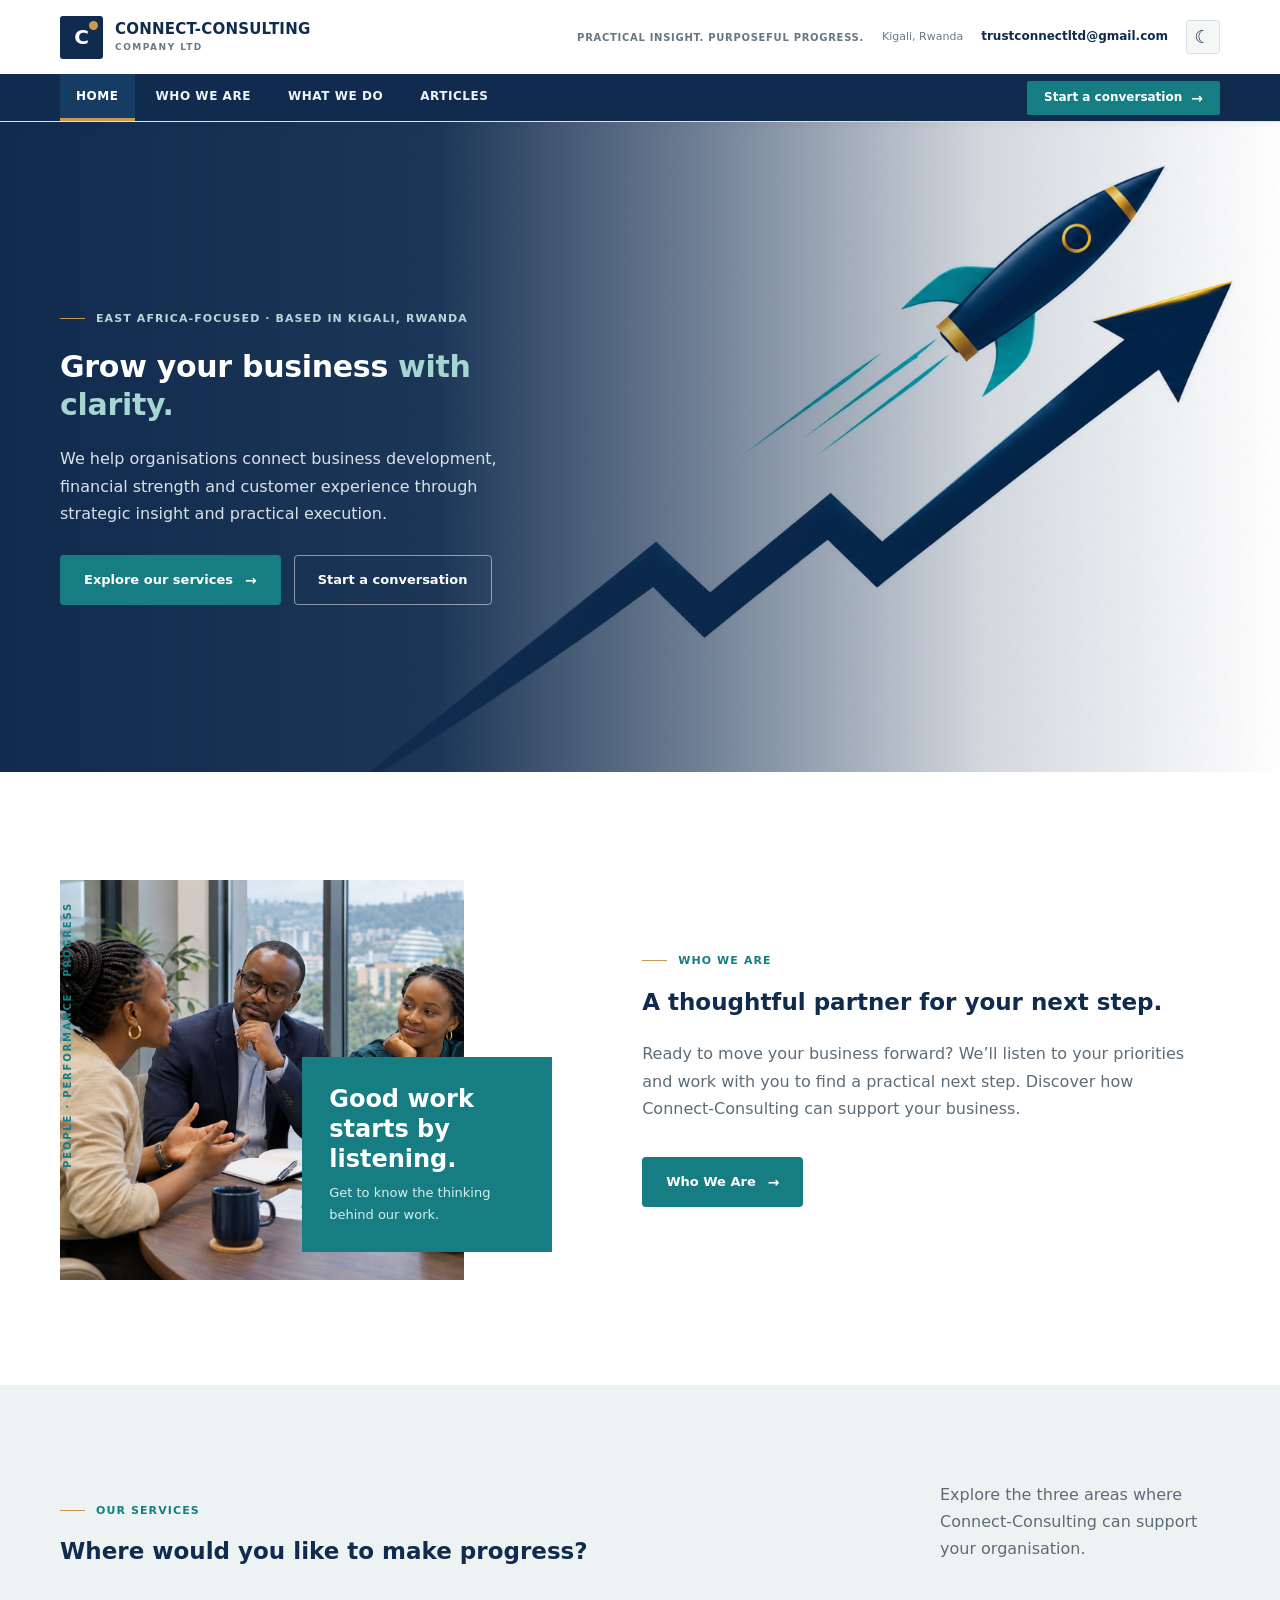
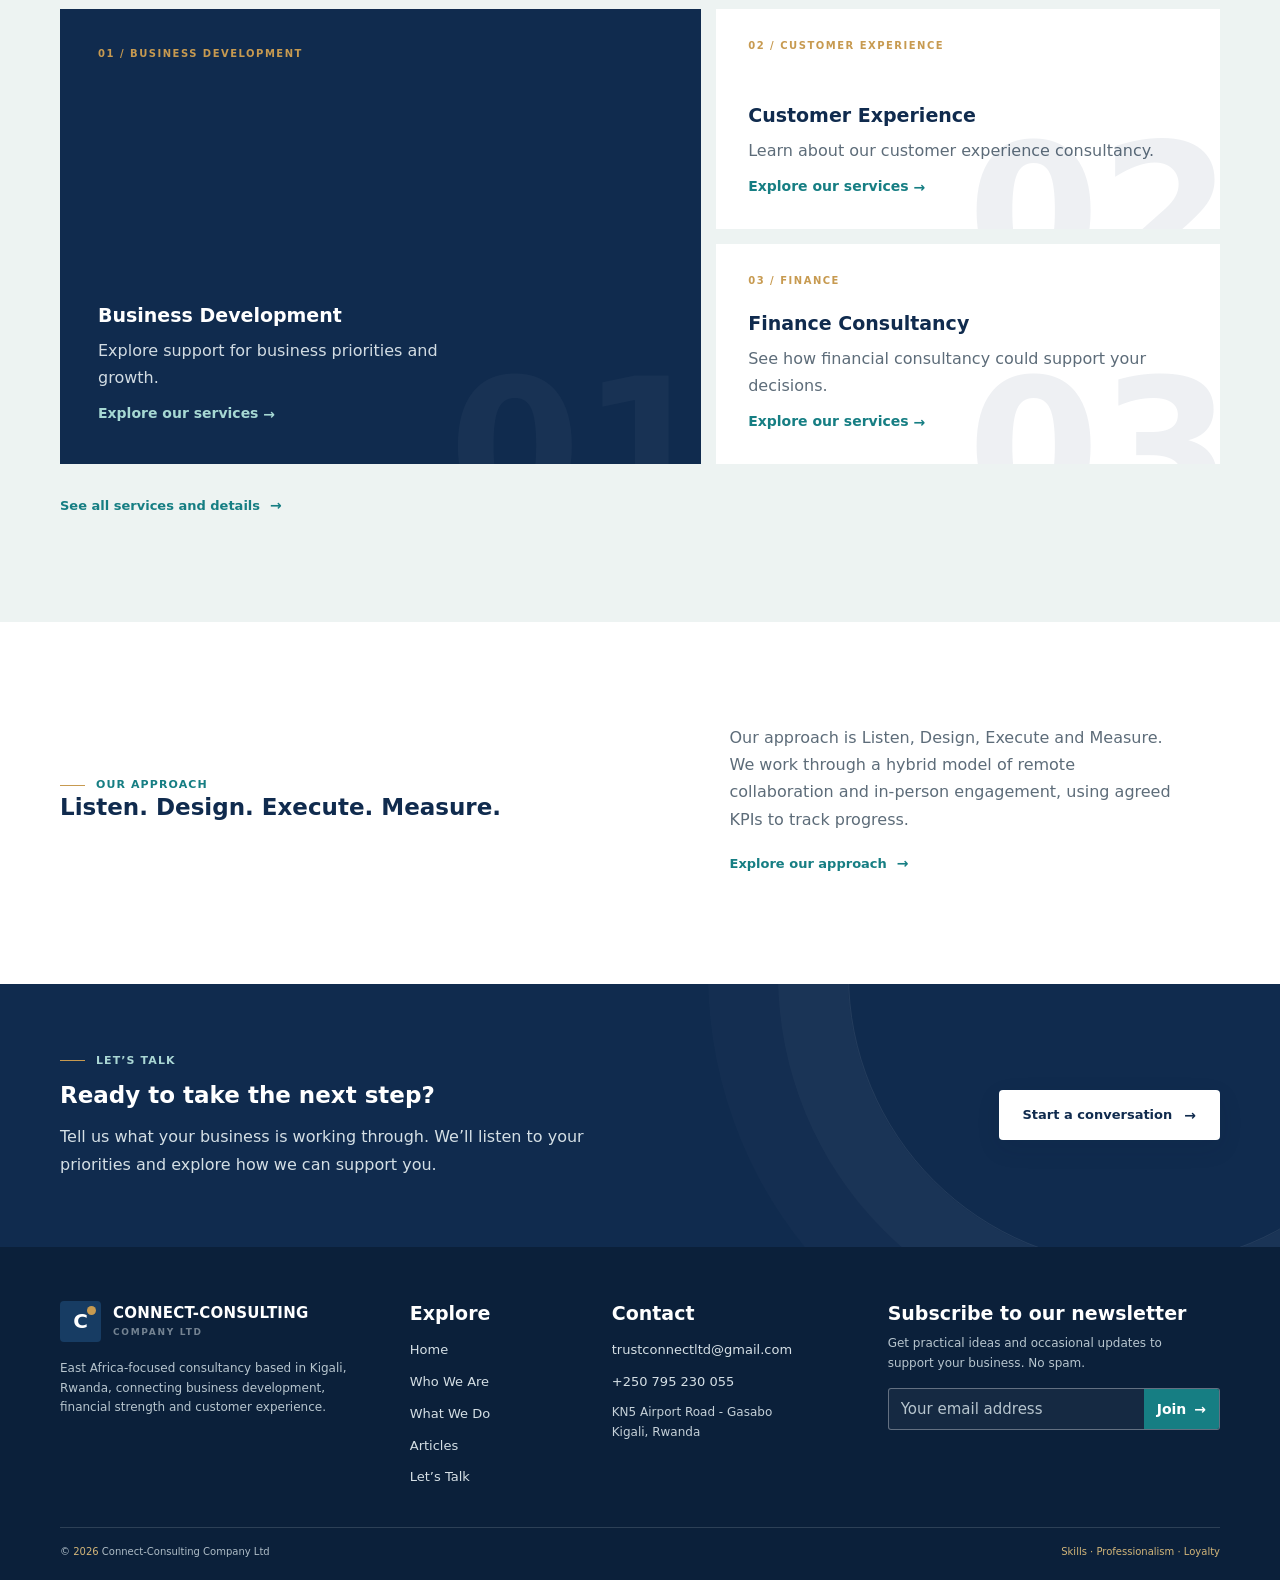
<file: index.html>
<!doctype html>
<html lang="en">
<head>
  <meta charset="utf-8">
  <meta name="viewport" content="width=device-width, initial-scale=1">
  <script>try{document.documentElement.dataset.theme=localStorage.getItem("connect-consulting-theme")==="dark"?"dark":"light";}catch(e){document.documentElement.dataset.theme="light";}</script>
  <meta name="theme-color" content="#102b4e">
  <meta name="description" content="Connect-Consulting is an East Africa-focused consultancy in Kigali, Rwanda, supporting organisations with business development, finance and customer experience.">
  <title>Connect-Consulting | Business, Finance &amp; CX Consultancy</title>
  <link rel="canonical" href="https://ithandcompany-bit.github.io/connect-consulting/">
  <meta name="author" content="Connect-Consulting Company Ltd">
  <meta name="robots" content="index,follow,max-image-preview:large">
  <meta property="og:type" content="website">
  <meta property="og:site_name" content="Connect-Consulting Company Ltd">
  <meta property="og:locale" content="en_RW">
  <meta property="og:title" content="Connect-Consulting | Business, Finance &amp; CX Consultancy">
  <meta property="og:description" content="Connect-Consulting is an East Africa-focused consultancy in Kigali, Rwanda, supporting organisations with business development, finance and customer experience.">
  <meta property="og:url" content="https://ithandcompany-bit.github.io/connect-consulting/">
  <meta property="og:image" content="https://ithandcompany-bit.github.io/connect-consulting/hero-rocket-growth-white.png">
  <meta property="og:image:alt" content="Connect-Consulting business growth and strategy visual">
  <meta name="twitter:card" content="summary_large_image">
  <meta name="twitter:title" content="Connect-Consulting | Business, Finance &amp; CX Consultancy">
  <meta name="twitter:description" content="Connect-Consulting is an East Africa-focused consultancy in Kigali, Rwanda, supporting organisations with business development, finance and customer experience.">
  <meta name="twitter:image" content="https://ithandcompany-bit.github.io/connect-consulting/hero-rocket-growth-white.png">
  <meta name="twitter:image:alt" content="Connect-Consulting business growth and strategy visual">
  <script type="application/ld+json">{
  "@context": "https://schema.org",
  "@graph": [
    {
      "@type": "Organization",
      "@id": "https://ithandcompany-bit.github.io/connect-consulting/#organization",
      "name": "Connect-Consulting Company Ltd",
      "url": "https://ithandcompany-bit.github.io/connect-consulting/",
      "email": "trustconnectltd@gmail.com",
      "telephone": "+250795230055",
      "description": "An East Africa-focused consultancy based in Kigali, Rwanda, providing business development, finance consultancy and customer experience consultancy.",
      "address": {
        "@type": "PostalAddress",
        "streetAddress": "KN5 Airport Road",
        "addressLocality": "Kigali",
        "addressRegion": "Gasabo",
        "addressCountry": "RW"
      },
      "areaServed": {
        "@type": "Place",
        "name": "East Africa"
      },
      "contactPoint": {
        "@type": "ContactPoint",
        "contactType": "Business enquiries",
        "telephone": "+250795230055",
        "email": "trustconnectltd@gmail.com",
        "availableLanguage": [
          "English"
        ]
      },
      "knowsAbout": [
        "Business development consultancy",
        "Finance consultancy",
        "Customer experience consultancy"
      ]
    },
    {
      "@type": "WebSite",
      "@id": "https://ithandcompany-bit.github.io/connect-consulting/#website",
      "url": "https://ithandcompany-bit.github.io/connect-consulting/",
      "name": "Connect-Consulting Company Ltd",
      "publisher": {
        "@id": "https://ithandcompany-bit.github.io/connect-consulting/#organization"
      },
      "inLanguage": "en"
    },
    {
      "@type": "WebPage",
      "@id": "https://ithandcompany-bit.github.io/connect-consulting/#webpage",
      "url": "https://ithandcompany-bit.github.io/connect-consulting/",
      "name": "Business, Finance and Customer Experience Consultancy",
      "description": "Connect-Consulting is an East Africa-focused consultancy in Kigali, Rwanda, supporting organisations with business development, finance and customer experience.",
      "isPartOf": {
        "@id": "https://ithandcompany-bit.github.io/connect-consulting/#website"
      },
      "about": {
        "@id": "https://ithandcompany-bit.github.io/connect-consulting/#organization"
      },
      "inLanguage": "en"
    }
  ]
}</script>
  <link rel="preconnect" href="https://fonts.googleapis.com">
  <link rel="preconnect" href="https://fonts.gstatic.com" crossorigin>
  <link href="https://fonts.googleapis.com/css2?family=Noto+Sans:wght@400;500;700&display=swap" rel="stylesheet">
  <link rel="stylesheet" href="site.css?v=whole-site-nav-type-20261125">

<style>
.home-hero{min-height:650px;display:grid;grid-template-columns:1.02fr .98fr;background:var(--navy);color:#fff;overflow:hidden;position:relative;background-image:linear-gradient(90deg,var(--navy) 0%,#102b4ef2 34%,#102b4e9c 54%,#102b4e2e 77%,#102b4e00 100%),url('hero-rocket-growth-white.png');background-size:cover;background-position:center;background-repeat:no-repeat}.home-hero-copy{padding:100px max(45px,calc((100vw - 1160px)/2)) 78px max(24px,calc((100vw - 1160px)/2));position:relative;z-index:1;align-self:center}.home-hero-copy .eyebrow{color:#b2d9d8}.home-hero h1{color:#fff;font-size:clamp(40px,4.4vw,68px);max-width:630px;line-height:1.08;margin:22px 0}.home-hero h1 em{color:#a5d6d1;font-style:normal}.home-hero-copy>p{max-width:480px;color:#d9e2e8;font-size:17px;line-height:1.7}.home-hero .hero-actions{margin-top:28px}.home-hero-image{position:absolute;inset:0;min-height:0;z-index:0;background:url('hero-rocket-growth-white.png') center/cover no-repeat}.home-hero-image:before{content:"";position:absolute;inset:0;background:linear-gradient(90deg,var(--navy) 0%,#102b4ef2 34%,#102b4e9c 54%,#102b4e2e 77%,#102b4e00 100%)}.hero-image-note{position:absolute;right:7%;bottom:8%;background:#fff;color:var(--navy);padding:22px 24px;max-width:230px;box-shadow:var(--shadow)}.hero-image-note small{color:var(--teal);font-weight:700;text-transform:uppercase;letter-spacing:.14em;font-size:10px}.hero-image-note b{font:700 18px/1.35 var(--display);display:block;margin-top:7px}
.home-ribbon{background:#f3f5f2;border-bottom:1px solid var(--line)}.home-ribbon .wrap{min-height:74px;display:flex;align-items:center;justify-content:space-between;gap:20px}.ribbon-intro{font-size:11px;letter-spacing:.12em;text-transform:uppercase;color:#687985;font-weight:700}.ribbon-services{display:flex;gap:30px;flex-wrap:wrap;color:var(--navy);font:700 12px var(--display)}.ribbon-services span:before{content:"/";color:var(--gold);margin-right:9px}
.home-about{padding:108px 0 105px;overflow:hidden}.home-about-grid{display:grid;grid-template-columns:.92fr 1.08fr;gap:90px;align-items:center}.home-about-visual{height:490px;position:relative}.home-about-visual img{height:100%;width:82%;object-fit:cover}.about-vertical{position:absolute;left:0;top:22px;writing-mode:vertical-rl;transform:rotate(180deg);font-size:10px;letter-spacing:.18em;text-transform:uppercase;color:var(--teal);font-weight:700}.about-cutout{position:absolute;right:0;bottom:28px;background:var(--teal);color:white;padding:27px;width:250px}.about-cutout strong{font:700 24px/1.25 var(--display);display:block}.about-cutout span{font-size:12px;display:block;margin-top:8px;color:#d8eeee}.home-about-copy .eyebrow{margin-bottom:20px}.home-about-copy h2{max-width:580px;font-size:clamp(34px,3.6vw,49px)}.home-about-copy p{max-width:545px;color:var(--muted);font-size:16px;margin:22px 0}.about-signature{margin-top:30px;padding-top:20px;border-top:1px solid var(--line);display:flex;align-items:center;gap:15px}.signature-line{height:1px;width:42px;background:var(--gold)}.about-signature span{font:700 12px var(--display);color:var(--navy)}
.home-services{background:#edf3f2;padding:96px 0 104px;overflow:hidden}.services-intro{display:flex;align-items:flex-end;justify-content:space-between;gap:30px;margin-bottom:42px}.services-intro .section-head{margin:0;max-width:620px}.services-intro h2{font-size:clamp(34px,3.8vw,49px)}.services-intro>p{max-width:280px;color:var(--muted);font-size:14px;margin:0 0 4px}.service-mosaic{display:grid;grid-template-columns:1.12fr .88fr;grid-template-rows:220px 220px;gap:15px}.service-tile{position:relative;padding:29px 32px;overflow:hidden;background:#fff;display:flex;flex-direction:column;justify-content:space-between}.service-tile:first-child{grid-row:span 2;background:var(--navy);color:white;padding:37px 38px}.service-tile h3{font-size:23px}.service-tile:first-child h3{font-size:32px;color:white;max-width:310px}.service-tile p{font-size:14px;color:var(--muted);max-width:440px;margin:9px 0}.service-tile:first-child p{color:#d2dce3;max-width:360px;font-size:14px}.service-tile .tile-index{font-size:10px;letter-spacing:.15em;color:var(--gold);font-weight:700}.tile-arrow{align-self:flex-end;color:var(--teal);font-size:20px}.service-tile:first-child .tile-arrow{color:#9dd3d0}.tile-watermark{position:absolute;right:-12px;bottom:-62px;font:800 190px/.8 var(--display);color:#ffffff09;pointer-events:none}.service-tile:not(:first-child) .tile-watermark{color:#102b4e12}.tile-link{font-size:13px;font-weight:700;color:var(--teal);margin-top:8px}.service-tile:first-child .tile-link{color:#a6d8d3}
.home-approach{padding:102px 0 108px;background:#fff}.approach-heading{display:grid;grid-template-columns:1fr .75fr;gap:70px;align-items:end;margin-bottom:56px}.approach-heading h2{font-size:clamp(37px,4.6vw,56px);max-width:570px}.approach-heading p{margin:0 0 5px;color:var(--muted);max-width:385px}.approach-track{display:grid;grid-template-columns:repeat(4,1fr);position:relative}.approach-track:before{content:"";position:absolute;top:13px;left:7px;right:7px;height:1px;background:#dbe4e5}.approach-stop{position:relative;padding:42px 22px 5px 0}.approach-stop:not(:first-child){padding-left:21px}.approach-stop:before{content:"";position:absolute;top:7px;left:0;width:13px;height:13px;border:1px solid var(--teal);background:#fff;border-radius:50%;z-index:1}.approach-stop .num{font:700 10px var(--display);letter-spacing:.14em;color:var(--teal)}.approach-stop h3{margin:10px 0;font-size:21px}.approach-stop p{margin:0;font-size:13px;line-height:1.7;color:var(--muted);max-width:210px}
.home-hybrid{display:grid;grid-template-columns:1.05fr .95fr;min-height:490px;background:var(--navy);color:#fff}.hybrid-photo{background:url('https://images.unsplash.com/photo-1556761175-b413da4baf72?auto=format&fit=crop&w=1300&q=85') center/cover;min-height:490px;position:relative}.hybrid-photo:after{content:"";position:absolute;inset:0;background:linear-gradient(0deg,#102b4e70,transparent 50%)}.hybrid-photo span{position:absolute;bottom:27px;left:7%;color:white;font-size:11px;letter-spacing:.11em;text-transform:uppercase;z-index:1}.hybrid-copy{padding:78px max(30px,calc((100vw - 1160px)/2)) 76px 65px;align-self:center}.hybrid-copy .eyebrow{color:#a9d5d4;margin-bottom:18px}.hybrid-copy h2{color:white;font-size:clamp(36px,4vw,52px)}.hybrid-copy>p{color:#d4dfe5;max-width:430px;font-size:15px}.hybrid-tags{display:flex;gap:9px;flex-wrap:wrap;margin-top:26px}.hybrid-tags span{border:1px solid #ffffff40;padding:8px 12px;font-size:10px;color:#eef3f5;letter-spacing:.04em}
.home-difference{padding:105px 0;background:#f8f9f7}.difference-layout{display:grid;grid-template-columns:.82fr 1.18fr;gap:75px;align-items:center}.spl-feature{background:var(--teal);color:white;padding:42px 36px;position:relative;min-height:340px;display:flex;flex-direction:column;justify-content:space-between;overflow:hidden}.spl-feature:after{content:"SPL";position:absolute;font:800 170px/.8 var(--display);letter-spacing:-.1em;color:#ffffff12;right:0;bottom:4px}.spl-feature small{font-size:10px;letter-spacing:.17em;text-transform:uppercase;color:#d5eeee;font-weight:700}.spl-feature strong{font:700 42px/1.08 var(--display);position:relative;z-index:1}.spl-feature p{max-width:250px;color:#e0f0ef;font-size:13px;margin:0;position:relative;z-index:1}.difference-copy .eyebrow{margin-bottom:17px}.difference-copy h2{font-size:clamp(36px,4.2vw,51px)}.difference-copy>p{max-width:560px;color:var(--muted);margin:17px 0 24px}.diff-line{display:flex;align-items:flex-start;gap:14px;padding:13px 0;border-top:1px solid #dfe5e5}.diff-line b{display:block;font:700 13px var(--display);color:var(--navy)}.diff-line span{font-size:13px;color:var(--muted)}.diff-line i{font-style:normal;color:var(--gold);font-size:16px}
.home-examples{padding:97px 0 103px;background:#fff}.examples-heading{display:flex;justify-content:space-between;align-items:end;gap:25px;margin-bottom:28px}.examples-heading .section-head{margin:0}.examples-heading h2{font-size:clamp(34px,4vw,48px)}.mini-notice{background:#fbf5e9;color:#765e37;border-left:2px solid var(--gold);padding:10px 14px;font-size:11px;max-width:285px}.example-rows{border-top:1px solid var(--line)}.example-row{display:grid;grid-template-columns:220px 1fr 30px;gap:25px;align-items:center;padding:22px 8px;border-bottom:1px solid var(--line)}.example-row .tag{font-size:9px;text-transform:uppercase;letter-spacing:.1em;color:#8c6b32;font-weight:700}.example-row h3{font-size:18px}.example-row p{font-size:13px;color:var(--muted);margin:4px 0 0}.example-row .row-arrow{color:var(--teal);font-size:19px}.home-contact{background:var(--navy);color:white;padding:77px 0;position:relative;overflow:hidden}.home-contact:after{content:"";position:absolute;right:-150px;top:-300px;width:580px;height:580px;border:1px solid #ffffff15;border-radius:50%;box-shadow:0 0 0 70px #ffffff07,0 0 0 140px #ffffff04}.home-contact .wrap{display:flex;align-items:center;justify-content:space-between;gap:35px;position:relative;z-index:1}.home-contact .eyebrow{color:#aad7d4;margin-bottom:13px}.home-contact h2{color:white;font-size:clamp(36px,4vw,52px);max-width:620px}.home-contact p{color:#d4dfe5;margin:12px 0 0;max-width:550px}.home-contact .button{flex-shrink:0}
@media(max-width:900px){.home-hero-copy{padding-left:36px;padding-right:28px}.home-about-grid{gap:48px}.hybrid-copy{padding-left:40px}.difference-layout{gap:40px}}
@media(max-width:700px){.home-hero{display:flex;align-items:center;position:relative;grid-template-columns:1fr;min-height:600px;background-image:linear-gradient(#102b4e99,#102b4e99),url('hero-rocket-growth-white.png');background-size:cover,cover;background-position:center,right center;background-repeat:no-repeat,no-repeat}.home-hero-copy{width:100%;padding:49px 22px 57px;z-index:1}.home-hero h1{font-size:clamp(36px,10vw,48px)}.home-hero-image{position:absolute;inset:0;min-height:0;z-index:0;background-size:cover;background-position:100% center}.home-hero-image:before{background:linear-gradient(90deg,#102b4ecf 0%,#102b4eaa 52%,#102b4e80 100%)}.hero-image-note{display:none}.home-ribbon .wrap{align-items:flex-start;flex-direction:column;padding:16px 0;gap:8px}.ribbon-services{gap:8px 17px}.home-about{padding:74px 0}.home-about-grid{grid-template-columns:1fr;gap:40px}.home-about-visual{height:350px;margin-left:20px}.about-cutout{padding:18px;width:205px}.about-cutout strong{font-size:20px}.services-intro{align-items:flex-start;flex-direction:column}.services-intro .section-head{margin-bottom:0}.service-mosaic{grid-template-columns:1fr;grid-template-rows:auto}.service-tile,.service-tile:first-child{grid-row:auto;min-height:220px;padding:25px}.service-tile:first-child{min-height:260px}.service-tile:first-child h3{font-size:30px}.home-approach{padding:75px 0}.approach-heading{grid-template-columns:1fr;gap:16px;margin-bottom:37px}.approach-track{grid-template-columns:1fr 1fr;row-gap:23px}.approach-track:before{display:none}.approach-stop,.approach-stop:not(:first-child){padding:31px 16px 0 0}.approach-stop:before{top:0}.hybrid{display:block}.home-hybrid{grid-template-columns:1fr}.hybrid-photo{min-height:290px}.hybrid-copy{padding:55px 22px}.difference-layout{grid-template-columns:1fr;gap:33px}.spl-feature{min-height:260px;padding:30px}.spl-feature strong{font-size:36px}.home-difference{padding:76px 0}.examples-heading{align-items:flex-start;flex-direction:column}.mini-notice{max-width:none}.example-row{grid-template-columns:1fr 22px;gap:6px 14px;padding:18px 3px}.example-row .tag{grid-column:1/-1}.example-row h3{font-size:16px}.example-row p{max-width:490px}.example-row .row-arrow{grid-column:2;grid-row:2/4}.home-contact{padding:59px 0}.home-contact .wrap{align-items:flex-start;flex-direction:column;gap:25px}}

.home-teaser .home-about-visual{height:400px}.home-teaser .home-about-copy{max-width:570px}.home-teaser .home-about-copy h2{font-size:clamp(37px,4.5vw,55px)}.home-teaser .home-about-copy .button{margin-top:13px}.service-mosaic a.service-tile{color:inherit;text-decoration:none}.service-mosaic a.service-tile:first-child{color:#fff}.service-mosaic a.service-tile:first-child h3{color:white}.service-tile:hover .tile-link{ text-decoration:underline}.services-more{margin-top:23px}.approach-teaser{display:grid;grid-template-columns:1.1fr .9fr;gap:70px;align-items:center}.approach-teaser h2{max-width:620px;font-size:clamp(35px,4vw,48px)}.approach-teaser p{color:var(--muted);max-width:450px;margin:0 0 12px}.hybrid-link{color:#a9d5d4}.site-footer{background:#0b203a;color:#d5dfe5;padding:54px 0 20px}.footer-grid{display:grid;grid-template-columns:1.25fr .65fr .95fr 1.35fr;gap:42px;padding-bottom:38px}.footer-brand-link{color:white}.footer-brand-link .brand-mark{background:#173c63}.footer-brand-link .brand-name{color:#fff}.footer-about p{max-width:290px;color:#b7c5ce;font-size:12px;margin:17px 0 0}.footer-nav{display:flex;flex-direction:column;align-items:flex-start;gap:9px;font-size:11px}.footer-nav h3{color:#fff;font-size:13px;letter-spacing:0;margin-bottom:5px}.footer-nav a:hover{color:#a9d5d4}.footer-nav span{font-size:11px;color:#c5d0d8;line-height:1.7}.footer-newsletter h3{color:#fff;font-size:13px;letter-spacing:0;margin:0 0 9px}.footer-newsletter p{font-size:11px;color:#b7c5ce;line-height:1.6;margin:0 0 14px;max-width:300px}.newsletter-fields{display:flex;min-height:42px;border:1px solid #ffffff55;border-radius:3px;overflow:hidden;background:#ffffff0b}.newsletter-fields input{min-width:0;flex:1;padding:0 12px;border:0;outline:0;color:#fff;background:transparent;font:12px var(--sans)}.newsletter-fields input::placeholder{color:#b7c5ce}.newsletter-fields button{display:flex;align-items:center;gap:8px;padding:0 13px;border:0;background:var(--teal);color:#fff;font:700 11px var(--sans);cursor:pointer;transition:background .2s}.newsletter-fields button:hover{background:#116a70}.visually-hidden{position:absolute;width:1px;height:1px;padding:0;margin:-1px;overflow:hidden;clip:rect(0,0,0,0);white-space:nowrap;border:0}.footer-bottom{border-top:1px solid #ffffff24;padding-top:16px;display:flex;justify-content:space-between;gap:20px;color:#aebcc6;font-size:10px}.footer-bottom span:last-child{color:#d2b579}.home-contact{padding:69px 0}.home-contact h2{font-size:clamp(34px,3.8vw,48px)}
@media(max-width:700px){.home-teaser .home-about-visual{height:330px}.approach-teaser{grid-template-columns:1fr;gap:16px}.footer-grid{grid-template-columns:1fr 1fr;gap:30px 22px}.footer-about,.footer-newsletter{grid-column:1/-1}.footer-bottom{flex-direction:column;gap:5px}.site-footer{padding-top:40px}}

/* Responsive homepage type refinements */
.home-hero h1{font-size:clamp(40px,4.4vw,68px);line-height:1.08}
.home-about-copy h2,.services-intro h2,.approach-teaser h2{font-size:clamp(32px,3.7vw,49px)}
.hybrid-copy h2,.difference-copy h2,.examples-heading h2,.home-contact h2{font-size:clamp(31px,3.6vw,48px)}
.home-hero-copy>p{font-size:clamp(15px,1.15vw,16px);line-height:1.7}
.home-about-copy p,.approach-teaser p,.home-contact p{font-size:15px;line-height:1.75}
.service-tile p,.approach-stop p,.example-row p,.diff-line span{font-size:13px;line-height:1.65}
.service-tile .tile-link{font-size:13px}
.site-footer .footer-nav,.site-footer .footer-nav span,.site-footer .footer-about p,.site-footer .footer-newsletter p{font-size:12px;line-height:1.65}
.site-footer .footer-newsletter h3,.site-footer .footer-nav h3{font-size:14px}
@media(min-width:1500px){.home-hero h1{font-size:clamp(58px,3.8vw,68px)}}
@media(max-width:700px){
  .home-hero h1{font-size:clamp(36px,10vw,48px);line-height:1.08}
  .home-about-copy h2,.services-intro h2,.approach-teaser h2,.hybrid-copy h2,.difference-copy h2,.examples-heading h2,.home-contact h2{font-size:clamp(28px,7vw,38px)}
  .service-tile h3,.service-tile:first-child h3{font-size:24px}
  .home-hero-copy>p{font-size:15px}
}
@media(max-width:420px){.home-hero h1{font-size:clamp(35px,9.5vw,40px)}}

  

/* Homepage supporting text; all heading/title rules remain unchanged. */
.home-hero-copy>p{font-size:17px;line-height:1.75}
.home-about-copy p,.approach-teaser p,.home-contact p{font-size:16px;line-height:1.75}
.service-tile p,.approach-stop p,.example-row p,.diff-line span{font-size:15px;line-height:1.75}
.service-tile .tile-link{font-size:14px}
.home-ribbon .ribbon-intro{font-size:12px}
.home-ribbon .ribbon-services{font-size:13px}
.hero-image-note small{font-size:11px}
.about-cutout span{font-size:13px;line-height:1.65}
.site-footer .footer-nav,.site-footer .footer-nav span,.site-footer .footer-about p,.site-footer .footer-newsletter p{font-size:13px;line-height:1.75}
@media(max-width:700px){
  .home-hero-copy>p{font-size:16px}
  .service-tile p,.approach-stop p,.example-row p,.diff-line span{font-size:15px;line-height:1.7}
}



/* Homepage non-heading typography. */
.home-hero-copy>p{font-size:17px;line-height:1.75}
.home-about-copy p,.approach-teaser p,.home-contact p{font-size:16px;line-height:1.75}
.service-tile p,.approach-stop p,.example-row p,.diff-line span{font-size:15px;line-height:1.75}
.service-tile .tile-link{font-size:14px}
.home-ribbon .ribbon-intro{font-size:12px}
.home-ribbon .ribbon-services{font-size:13px}
.hero-image-note small{font-size:11px}
.about-cutout span{font-size:13px;line-height:1.65}
.site-footer .footer-nav,.site-footer .footer-nav span,.site-footer .footer-about p,.site-footer .footer-newsletter p{font-size:13px;line-height:1.75}
@media(max-width:700px){
  .home-hero-copy>p{font-size:16px}
  .service-tile p,.approach-stop p,.example-row p,.diff-line span{font-size:15px;line-height:1.7}
}

</style></head>
<body></div>
  
<header class="navbar">
  <div class="wrap nav-inner">
    <a class="brand" href="index.html" aria-label="Connect-Consulting home"><span class="brand-mark">C</span><span class="brand-name">CONNECT-CONSULTING<small>COMPANY LTD</small></span></a>
    <div class="masthead-meta">
    <span class="masthead-note">Practical insight. Purposeful progress.</span>
    <span class="masthead-location">Kigali, Rwanda</span>
    <a class="masthead-email" href="mailto:trustconnectltd@gmail.com">trustconnectltd@gmail.com</a>
    <div class="site-controls" aria-label="Appearance settings"><button class="site-pref-btn theme-toggle" id="theme-toggle" type="button" aria-label="Switch to dark theme" title="Dark theme">☾</button></div>
    <button class="menu-toggle" aria-label="Open navigation" aria-expanded="false">☰</button>
  </div>
  </div>
  <div class="nav-band">
    <div class="wrap nav-band-inner">
      <nav class="nav-links" aria-label="Main navigation"><a href="index.html" aria-current="page">Home</a><a href="about.html">Who We Are</a><a href="services.html">What We Do</a><a href="insights.html">Articles</a><a class="nav-cta" href="contact.html">Start a conversation <span class="arrow" aria-hidden="true">→</span></a></nav>
    </div>
  </div>
</header>
  <main>
<section class="home-hero"><div class="home-hero-copy"><div class="eyebrow">East Africa-focused · Based in Kigali, Rwanda</div><h1>Grow your business <em>with clarity.</em></h1><p>We help organisations connect business development, financial strength and customer experience through strategic insight and practical execution.</p><div class="hero-actions"><a class="button button-primary" href="services.html">Explore our services <span class="arrow">→</span></a><a class="button button-outline" href="contact.html">Start a conversation</a></div></div></section>
<section class="home-about home-teaser"><div class="wrap home-about-grid"><div class="home-about-visual"><span class="about-vertical">People · Performance · Progress</span><img src="about-consulting-session.png" alt="Illustrative consulting conversation about business priorities"><div class="about-cutout"><strong>Good work starts by listening.</strong><span>Get to know the thinking behind our work.</span></div></div><div class="home-about-copy"><div class="eyebrow">Who We Are</div><h2>A thoughtful partner for your next step.</h2><p>Ready to move your business forward? We’ll listen to your priorities and work with you to find a practical next step. Discover how Connect-Consulting can support your business.</p><a class="button button-primary" href="about.html">Who We Are <span class="arrow">→</span></a></div></div></section>
<section class="home-services"><div class="wrap"><div class="services-intro"><div class="section-head"><div class="eyebrow">Our services</div><h2>Where would you like to make progress?</h2></div><p>Explore the three areas where Connect-Consulting can support your organisation.</p></div><div class="service-mosaic"><a class="service-tile" href="services.html"><span class="tile-index">01 / BUSINESS DEVELOPMENT</span><div><h3>Business Development</h3><p>Explore support for business priorities and growth.</p><span class="tile-link">Explore our services <span class="arrow" aria-hidden="true">→</span></span></div><span class="tile-watermark">01</span></a><a class="service-tile" href="services.html"><span class="tile-index">02 / CUSTOMER EXPERIENCE</span><div><h3>Customer Experience</h3><p>Learn about our customer experience consultancy.</p><span class="tile-link">Explore our services <span class="arrow" aria-hidden="true">→</span></span></div><span class="tile-watermark">02</span></a><a class="service-tile" href="services.html"><span class="tile-index">03 / FINANCE</span><div><h3>Finance Consultancy</h3><p>See how financial consultancy could support your decisions.</p><span class="tile-link">Explore our services <span class="arrow" aria-hidden="true">→</span></span></div><span class="tile-watermark">03</span></a></div><div class="services-more"><a class="text-link" href="services.html">See all services and details <span class="arrow">→</span></a></div></div></section>
<section class="home-approach"><div class="wrap approach-teaser"><div><div class="eyebrow">Our approach</div><h2>Listen. Design. Execute. Measure.</h2></div><div><p>Our approach is Listen, Design, Execute and Measure. We work through a hybrid model of remote collaboration and in-person engagement, using agreed KPIs to track progress.</p><a class="text-link" href="about.html">Explore our approach <span class="arrow">→</span></a></div></div></section>
<section class="home-contact"><div class="wrap"><div><div class="eyebrow">Let’s talk</div><h2>Ready to take the next step?</h2><p>Tell us what your business is working through. We’ll listen to your priorities and explore how we can support you.</p></div><a class="button button-light" href="contact.html">Start a conversation <span class="arrow" aria-hidden="true">→</span></a></div></section>
</main><footer class="site-footer"><div class="wrap footer-grid"><div class="footer-about"><a class="brand footer-brand-link" href="index.html"><span class="brand-mark">C</span><span class="brand-name">CONNECT-CONSULTING<small>COMPANY LTD</small></span></a><p>East Africa-focused consultancy based in Kigali, Rwanda, connecting business development, financial strength and customer experience.</p></div><div class="footer-nav"><h3>Explore</h3><a href="index.html">Home</a><a href="about.html">Who We Are</a><a href="services.html">What We Do</a><a href="insights.html">Articles</a><a href="contact.html">Let’s Talk</a></div><div class="footer-nav footer-contact"><h3>Contact</h3><a href="mailto:trustconnectltd@gmail.com">trustconnectltd@gmail.com</a><a href="tel:+250795230055">+250 795 230 055</a><span>KN5 Airport Road - Gasabo<br>Kigali, Rwanda</span></div><div class="footer-newsletter"><h3>Subscribe to our newsletter</h3><p>Get practical ideas and occasional updates to support your business. No spam.</p><form class="newsletter-form"><label class="visually-hidden" for="newsletter-email">Email address</label><div class="newsletter-fields"><input id="newsletter-email" name="email" type="email" autocomplete="email" placeholder="Your email address" required><button type="submit" aria-label="Subscribe to newsletter">Join <span class="arrow" aria-hidden="true">→</span></button></div></form></div></div><div class="wrap footer-bottom"><span>© <span class="year"></span> Connect-Consulting Company Ltd</span><span>Skills · Professionalism · Loyalty</span></div></footer><script>const navbar=document.querySelector('.navbar'),toggle=document.querySelector('.menu-toggle'),nav=document.querySelector('.nav-links');toggle.addEventListener('click',()=>{const open=nav.classList.toggle('open');navbar.classList.toggle('nav-open',open);toggle.setAttribute('aria-expanded',open);toggle.setAttribute('aria-label',open?'Close navigation':'Open navigation');toggle.textContent=open?'×':'☰'});nav.querySelectorAll('a').forEach(link=>link.addEventListener('click',()=>{nav.classList.remove('open');navbar.classList.remove('nav-open');toggle.setAttribute('aria-expanded','false');toggle.textContent='☰'}));document.querySelectorAll('.year').forEach(el=>el.textContent=new Date().getFullYear());</script>
<script src="site-preferences.js?v=theme-only-20261120"></script>
<script>document.querySelectorAll('.newsletter-form').forEach(form=>form.addEventListener('submit',event=>{event.preventDefault();const email=form.querySelector('input[type=email]').value.trim();const subject=encodeURIComponent('Newsletter subscription');const body=encodeURIComponent('Please add me to the Connect-Consulting newsletter. My email address is '+email);window.location.href='mailto:trustconnectltd@gmail.com?subject='+subject+'&body='+body;}));</script>
</body></html>
</file>
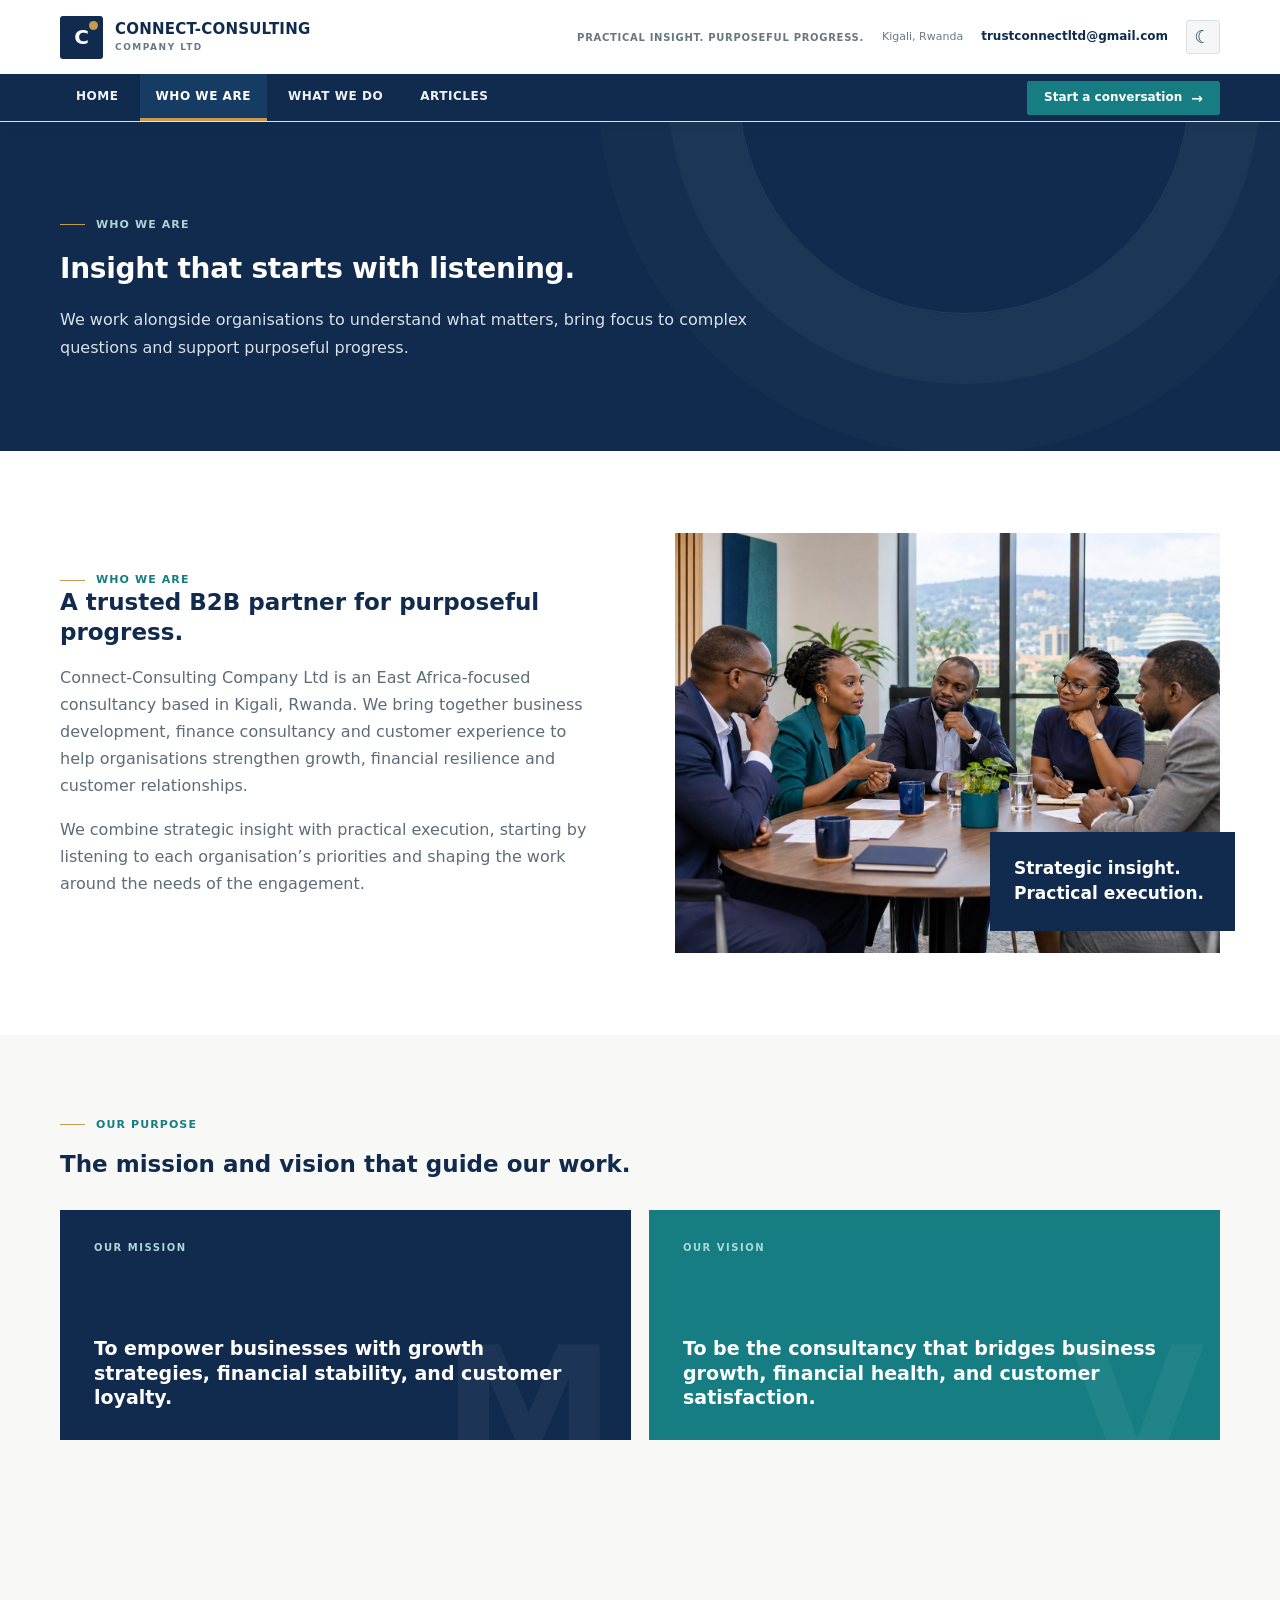
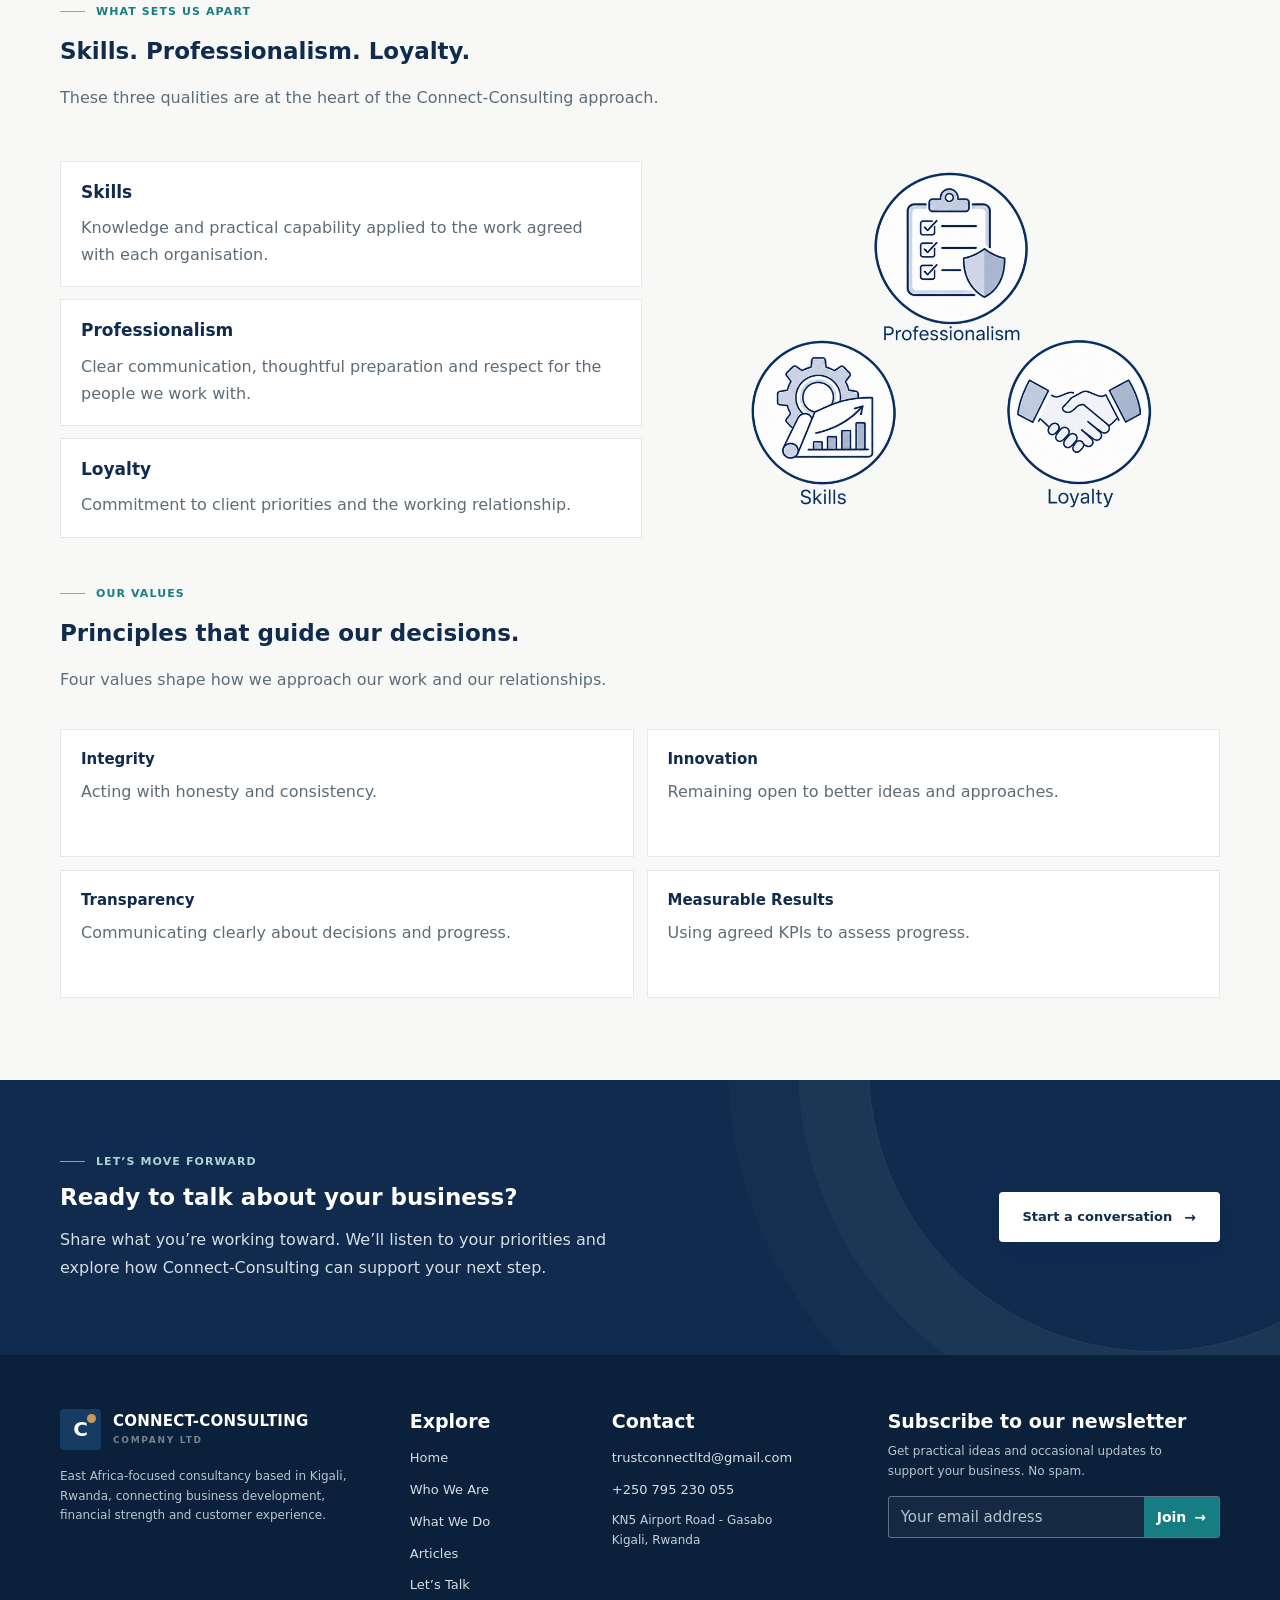
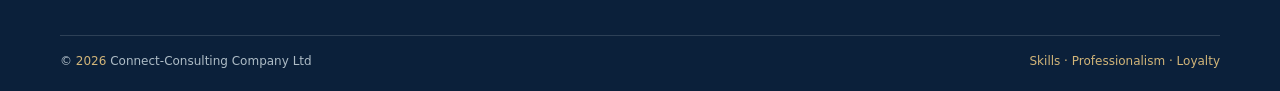
<file: about.html>
<!doctype html><html lang="en"><head>  <meta charset="utf-8"><meta name="viewport" content="width=device-width, initial-scale=1">
  <script>try{document.documentElement.dataset.theme=localStorage.getItem("connect-consulting-theme")==="dark"?"dark":"light";}catch(e){document.documentElement.dataset.theme="light";}</script><meta name="theme-color" content="#102b4e">
  <link rel="preconnect" href="https://fonts.googleapis.com"><link rel="preconnect" href="https://fonts.gstatic.com" crossorigin>
  <link href="https://fonts.googleapis.com/css2?family=Noto+Sans:wght@400;500;700&display=swap" rel="stylesheet"><link rel="stylesheet" href="site.css?v=whole-site-nav-type-20261125"><meta name="description" content="Meet Connect-Consulting Company Ltd, a Kigali-based B2B consultancy guided by Skills, Professionalism and Loyalty to support purposeful business progress."><title>About Connect-Consulting | Kigali Business Consultancy</title>
  <link rel="canonical" href="https://ithandcompany-bit.github.io/connect-consulting/about.html">
  <meta name="author" content="Connect-Consulting Company Ltd">
  <meta name="robots" content="index,follow,max-image-preview:large">
  <meta property="og:type" content="website">
  <meta property="og:site_name" content="Connect-Consulting Company Ltd">
  <meta property="og:locale" content="en_RW">
  <meta property="og:title" content="About Connect-Consulting | Kigali Business Consultancy">
  <meta property="og:description" content="Meet Connect-Consulting Company Ltd, a Kigali-based B2B consultancy guided by Skills, Professionalism and Loyalty to support purposeful business progress.">
  <meta property="og:url" content="https://ithandcompany-bit.github.io/connect-consulting/about.html">
  <meta property="og:image" content="https://ithandcompany-bit.github.io/connect-consulting/about-roundtable-consulting.jpg">
  <meta property="og:image:alt" content="Business leaders collaborating in a consulting discussion">
  <meta name="twitter:card" content="summary_large_image">
  <meta name="twitter:title" content="About Connect-Consulting | Kigali Business Consultancy">
  <meta name="twitter:description" content="Meet Connect-Consulting Company Ltd, a Kigali-based B2B consultancy guided by Skills, Professionalism and Loyalty to support purposeful business progress.">
  <meta name="twitter:image" content="https://ithandcompany-bit.github.io/connect-consulting/about-roundtable-consulting.jpg">
  <meta name="twitter:image:alt" content="Business leaders collaborating in a consulting discussion">
  <script type="application/ld+json">{
  "@context": "https://schema.org",
  "@graph": [
    {
      "@type": "Organization",
      "@id": "https://ithandcompany-bit.github.io/connect-consulting/#organization",
      "name": "Connect-Consulting Company Ltd",
      "url": "https://ithandcompany-bit.github.io/connect-consulting/",
      "email": "trustconnectltd@gmail.com",
      "telephone": "+250795230055",
      "description": "An East Africa-focused consultancy based in Kigali, Rwanda, providing business development, finance consultancy and customer experience consultancy.",
      "address": {
        "@type": "PostalAddress",
        "streetAddress": "KN5 Airport Road",
        "addressLocality": "Kigali",
        "addressRegion": "Gasabo",
        "addressCountry": "RW"
      },
      "areaServed": {
        "@type": "Place",
        "name": "East Africa"
      },
      "contactPoint": {
        "@type": "ContactPoint",
        "contactType": "Business enquiries",
        "telephone": "+250795230055",
        "email": "trustconnectltd@gmail.com",
        "availableLanguage": [
          "English"
        ]
      },
      "knowsAbout": [
        "Business development consultancy",
        "Finance consultancy",
        "Customer experience consultancy"
      ]
    },
    {
      "@type": "WebSite",
      "@id": "https://ithandcompany-bit.github.io/connect-consulting/#website",
      "url": "https://ithandcompany-bit.github.io/connect-consulting/",
      "name": "Connect-Consulting Company Ltd",
      "publisher": {
        "@id": "https://ithandcompany-bit.github.io/connect-consulting/#organization"
      },
      "inLanguage": "en"
    },
    {
      "@type": "AboutPage",
      "@id": "https://ithandcompany-bit.github.io/connect-consulting/about.html#webpage",
      "url": "https://ithandcompany-bit.github.io/connect-consulting/about.html",
      "name": "About Connect-Consulting Company Ltd",
      "description": "Meet Connect-Consulting Company Ltd, a Kigali-based B2B consultancy guided by Skills, Professionalism and Loyalty to support purposeful business progress.",
      "isPartOf": {
        "@id": "https://ithandcompany-bit.github.io/connect-consulting/#website"
      },
      "about": {
        "@id": "https://ithandcompany-bit.github.io/connect-consulting/#organization"
      },
      "inLanguage": "en"
    }
  ]
}</script></head><body>
<header class="navbar">
  <div class="wrap nav-inner">
    <a class="brand" href="index.html" aria-label="Connect-Consulting home"><span class="brand-mark">C</span><span class="brand-name">CONNECT-CONSULTING<small>COMPANY LTD</small></span></a>
    <div class="masthead-meta">
    <span class="masthead-note">Practical insight. Purposeful progress.</span>
    <span class="masthead-location">Kigali, Rwanda</span>
    <a class="masthead-email" href="mailto:trustconnectltd@gmail.com">trustconnectltd@gmail.com</a>
    <div class="site-controls" aria-label="Appearance settings"><button class="site-pref-btn theme-toggle" id="theme-toggle" type="button" aria-label="Switch to dark theme" title="Dark theme">☾</button></div>
    <button class="menu-toggle" aria-label="Open navigation" aria-expanded="false">☰</button>
  </div>
  </div>
  <div class="nav-band">
    <div class="wrap nav-band-inner">
      <nav class="nav-links" aria-label="Main navigation"><a href="index.html">Home</a><a href="about.html" aria-current="page">Who We Are</a><a href="services.html">What We Do</a><a href="insights.html">Articles</a><a class="nav-cta" href="contact.html">Start a conversation <span class="arrow" aria-hidden="true">→</span></a></nav>
    </div>
  </div>
</header><main><section class="page-hero"><div class="wrap"><div class="eyebrow">Who We Are</div><h1>Insight that starts with listening.</h1><p>We work alongside organisations to understand what matters, bring focus to complex questions and support purposeful progress.</p></div></section>
<section class="page-body"><div class="wrap split"><div class="prose"><div class="eyebrow">Who we are</div><h2>A trusted B2B partner for purposeful progress.</h2><p>Connect-Consulting Company Ltd is an East Africa-focused consultancy based in Kigali, Rwanda. We bring together business development, finance consultancy and customer experience to help organisations strengthen growth, financial resilience and customer relationships.</p><p>We combine strategic insight with practical execution, starting by listening to each organisation’s priorities and shaping the work around the needs of the engagement.</p></div><div class="page-photo"><img src="about-roundtable-consulting.jpg" alt="Business professionals sharing ideas around a table"><div class="quote-card">Strategic insight. Practical execution.</div></div></div></section><section class="mission-vision"><div class="wrap"><div class="section-head"><div class="eyebrow">Our purpose</div><h2>The mission and vision that guide our work.</h2></div><div class="mission-vision-grid"><article class="purpose-card"><span class="purpose-label">Our Mission</span><h3>To empower businesses with growth strategies, financial stability, and customer loyalty.</h3><span class="purpose-mark">M</span></article><article class="purpose-card vision-card"><span class="purpose-label">Our Vision</span><h3>To be the consultancy that bridges business growth, financial health, and customer satisfaction.</h3><span class="purpose-mark">V</span></article></div></div></section>
<section class="about-work-testimonials"><div class="wrap about-work-testimonials-grid"><div class="about-work-column"><div class="section-head"><div class="eyebrow">What sets us apart</div><h2>Skills. Professionalism. Loyalty.</h2><p>These three qualities are at the heart of the Connect-Consulting approach.</p></div><figure class="about-values-illustration"><img src="about-values-illustration-transparent.png" alt="Visual symbols representing skills, professionalism and loyalty"></figure><div class="values"><article class="value"><b>Skills</b><p>Knowledge and practical capability applied to the work agreed with each organisation.</p></article><article class="value"><b>Professionalism</b><p>Clear communication, thoughtful preparation and respect for the people we work with.</p></article><article class="value"><b>Loyalty</b><p>Commitment to client priorities and the working relationship.</p></article></div></div><div class="about-testimonial-column"><div class="section-head"><div class="eyebrow">Our values</div><h2>Principles that guide our decisions.</h2><p>Four values shape how we approach our work and our relationships.</p></div><div class="values"><article class="value"><b>Integrity</b><p>Acting with honesty and consistency.</p></article><article class="value"><b>Innovation</b><p>Remaining open to better ideas and approaches.</p></article><article class="value"><b>Transparency</b><p>Communicating clearly about decisions and progress.</p></article><article class="value"><b>Measurable Results</b><p>Using agreed KPIs to assess progress.</p></article></div></div></div></section><section class="about-cta"><div class="wrap about-cta-inner"><div><div class="eyebrow">Let’s move forward</div><h2>Ready to talk about your business?</h2><p>Share what you’re working toward. We’ll listen to your priorities and explore how Connect-Consulting can support your next step.</p></div><a class="button button-light" href="contact.html">Start a conversation <span class="arrow" aria-hidden="true">→</span></a></div></section></main><footer class="site-footer"><div class="wrap footer-grid"><div class="footer-about"><a class="brand footer-brand-link" href="index.html"><span class="brand-mark">C</span><span class="brand-name">CONNECT-CONSULTING<small>COMPANY LTD</small></span></a><p>East Africa-focused consultancy based in Kigali, Rwanda, connecting business development, financial strength and customer experience.</p></div><div class="footer-nav"><h3>Explore</h3><a href="index.html">Home</a><a href="about.html">Who We Are</a><a href="services.html">What We Do</a><a href="insights.html">Articles</a><a href="contact.html">Let’s Talk</a></div><div class="footer-nav footer-contact"><h3>Contact</h3><a href="mailto:trustconnectltd@gmail.com">trustconnectltd@gmail.com</a><a href="tel:+250795230055">+250 795 230 055</a><span>KN5 Airport Road - Gasabo<br>Kigali, Rwanda</span></div><div class="footer-newsletter"><h3>Subscribe to our newsletter</h3><p>Get practical ideas and occasional updates to support your business. No spam.</p><form class="newsletter-form"><label class="visually-hidden" for="newsletter-email">Email address</label><div class="newsletter-fields"><input id="newsletter-email" name="email" type="email" autocomplete="email" placeholder="Your email address" required><button type="submit" aria-label="Subscribe to newsletter">Join <span class="arrow" aria-hidden="true">→</span></button></div></form></div></div><div class="wrap footer-bottom"><span>© <span class="year"></span> Connect-Consulting Company Ltd</span><span>Skills · Professionalism · Loyalty</span></div></footer><script>const navbar=document.querySelector('.navbar'),toggle=document.querySelector('.menu-toggle'),nav=document.querySelector('.nav-links');toggle.addEventListener('click',()=>{const open=nav.classList.toggle('open');navbar.classList.toggle('nav-open',open);toggle.setAttribute('aria-expanded',open);toggle.setAttribute('aria-label',open?'Close navigation':'Open navigation');toggle.textContent=open?'×':'☰'});nav.querySelectorAll('a').forEach(link=>link.addEventListener('click',()=>{nav.classList.remove('open');navbar.classList.remove('nav-open');toggle.setAttribute('aria-expanded','false');toggle.textContent='☰'}));document.querySelectorAll('.year').forEach(el=>el.textContent=new Date().getFullYear());</script><script>(()=>{const carousel=document.querySelector(".testimonial-carousel");if(!carousel)return;const slides=[...carousel.querySelectorAll("[data-testimonial-slide]")];let current=0;const show=index=>{current=(index+slides.length)%slides.length;slides.forEach((slide,i)=>{const active=i===current;slide.hidden=!active;slide.classList.toggle("is-active",active);slide.setAttribute("aria-hidden",String(!active));slide.setAttribute("aria-label","Client testimonial")})};carousel.querySelector(".testimonial-previous").addEventListener("click",()=>show(current-1));carousel.querySelector(".testimonial-next").addEventListener("click",()=>show(current+1));show(0)})();</script><script src="site-preferences.js?v=theme-only-20261120"></script>
<script>document.querySelectorAll('.newsletter-form').forEach(form=>form.addEventListener('submit',event=>{event.preventDefault();const email=form.querySelector('input[type=email]').value.trim();const subject=encodeURIComponent('Newsletter subscription');const body=encodeURIComponent('Please add me to the Connect-Consulting newsletter. My email address is '+email);window.location.href='mailto:trustconnectltd@gmail.com?subject='+subject+'&body='+body;}));</script>
</body></html>
</file>
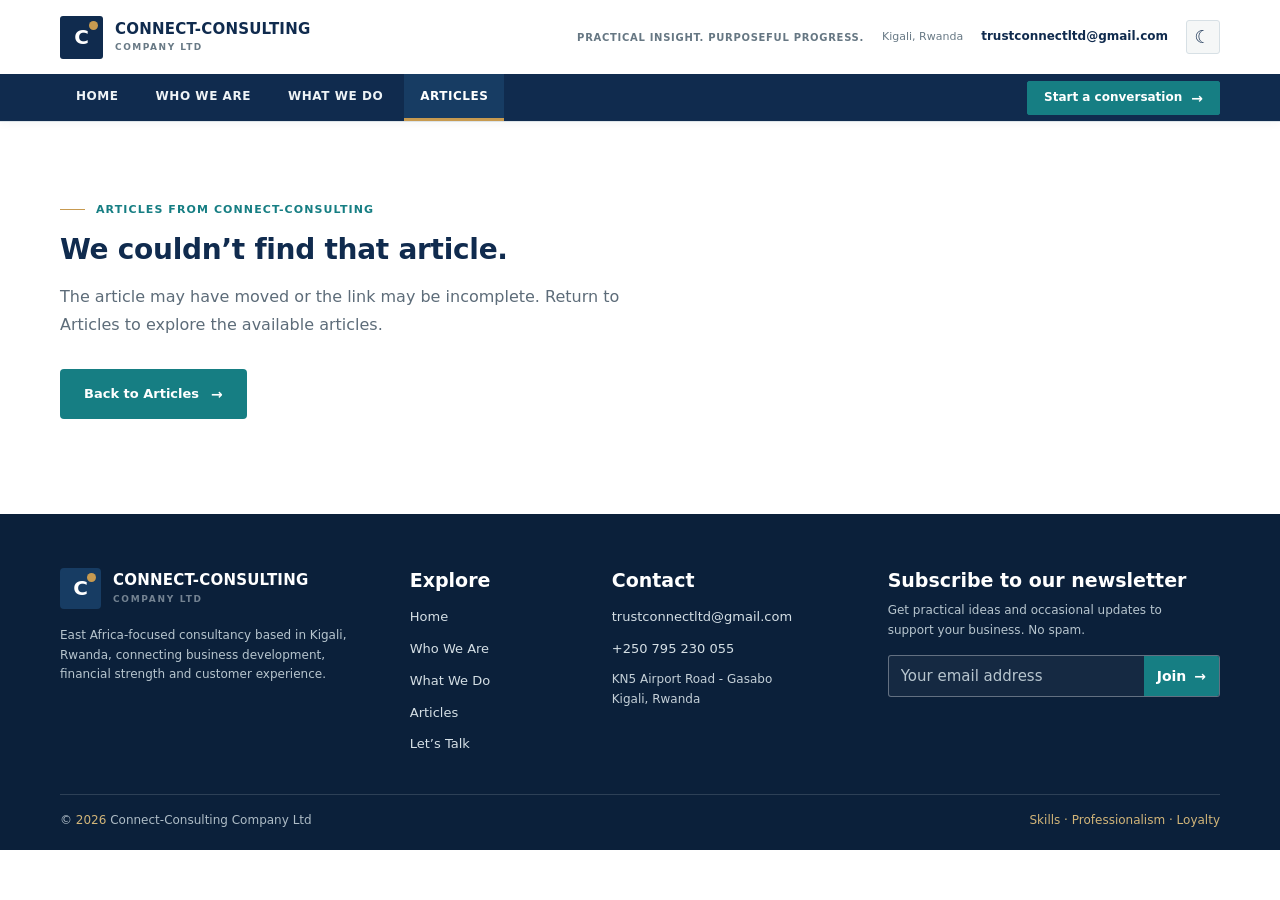
<file: article.html>
<!doctype html>
<html lang="en">
<head>
  <meta charset="utf-8">
  <meta name="viewport" content="width=device-width, initial-scale=1">
  <script>try{document.documentElement.dataset.theme=localStorage.getItem("connect-consulting-theme")==="dark"?"dark":"light";}catch(e){document.documentElement.dataset.theme="light";}</script>
  <meta name="theme-color" content="#102b4e">
  <meta name="description" content="Read practical business development, finance and customer experience articles from Connect-Consulting Company Ltd in Kigali, Rwanda.">
  <title>Business Articles | Connect-Consulting Company Ltd</title>
  <link rel="canonical" href="https://ithandcompany-bit.github.io/connect-consulting/article.html">
  <meta name="author" content="Connect-Consulting Company Ltd">
  <meta name="robots" content="index,follow,max-image-preview:large">
  <meta property="og:type" content="article">
  <meta property="og:site_name" content="Connect-Consulting Company Ltd">
  <meta property="og:locale" content="en_RW">
  <meta property="og:title" content="Business Articles | Connect-Consulting Company Ltd">
  <meta property="og:description" content="Read practical business development, finance and customer experience articles from Connect-Consulting Company Ltd in Kigali, Rwanda.">
  <meta property="og:url" content="https://ithandcompany-bit.github.io/connect-consulting/article.html">
  <meta property="og:image" content="https://ithandcompany-bit.github.io/connect-consulting/hero-business-growth.png">
  <meta property="og:image:alt" content="Business growth and performance insights">
  <meta name="twitter:card" content="summary_large_image">
  <meta name="twitter:title" content="Business Articles | Connect-Consulting Company Ltd">
  <meta name="twitter:description" content="Read practical business development, finance and customer experience articles from Connect-Consulting Company Ltd in Kigali, Rwanda.">
  <meta name="twitter:image" content="https://ithandcompany-bit.github.io/connect-consulting/hero-business-growth.png">
  <meta name="twitter:image:alt" content="Business growth and performance insights">
  <script type="application/ld+json">{
  "@context": "https://schema.org",
  "@graph": [
    {
      "@type": "Organization",
      "@id": "https://ithandcompany-bit.github.io/connect-consulting/#organization",
      "name": "Connect-Consulting Company Ltd",
      "url": "https://ithandcompany-bit.github.io/connect-consulting/",
      "email": "trustconnectltd@gmail.com",
      "telephone": "+250795230055",
      "description": "An East Africa-focused consultancy based in Kigali, Rwanda, providing business development, finance consultancy and customer experience consultancy.",
      "address": {
        "@type": "PostalAddress",
        "streetAddress": "KN5 Airport Road",
        "addressLocality": "Kigali",
        "addressRegion": "Gasabo",
        "addressCountry": "RW"
      },
      "areaServed": {
        "@type": "Place",
        "name": "East Africa"
      },
      "contactPoint": {
        "@type": "ContactPoint",
        "contactType": "Business enquiries",
        "telephone": "+250795230055",
        "email": "trustconnectltd@gmail.com",
        "availableLanguage": [
          "English"
        ]
      },
      "knowsAbout": [
        "Business development consultancy",
        "Finance consultancy",
        "Customer experience consultancy"
      ]
    },
    {
      "@type": "WebSite",
      "@id": "https://ithandcompany-bit.github.io/connect-consulting/#website",
      "url": "https://ithandcompany-bit.github.io/connect-consulting/",
      "name": "Connect-Consulting Company Ltd",
      "publisher": {
        "@id": "https://ithandcompany-bit.github.io/connect-consulting/#organization"
      },
      "inLanguage": "en"
    },
    {
      "@type": "WebPage",
      "@id": "https://ithandcompany-bit.github.io/connect-consulting/article.html#webpage",
      "url": "https://ithandcompany-bit.github.io/connect-consulting/article.html",
      "name": "Business Article",
      "description": "Read practical business development, finance and customer experience articles from Connect-Consulting Company Ltd in Kigali, Rwanda.",
      "isPartOf": {
        "@id": "https://ithandcompany-bit.github.io/connect-consulting/#website"
      },
      "about": {
        "@id": "https://ithandcompany-bit.github.io/connect-consulting/#organization"
      },
      "inLanguage": "en"
    }
  ]
}</script>
  <link rel="preconnect" href="https://fonts.googleapis.com">
  <link rel="preconnect" href="https://fonts.gstatic.com" crossorigin>
  <link href="https://fonts.googleapis.com/css2?family=Noto+Sans:wght@400;500;700&display=swap" rel="stylesheet">
  <link rel="stylesheet" href="site.css?v=whole-site-nav-type-20261125">
  <style>
    .article-breadcrumbs{padding:20px 0;color:var(--muted);font-size:11px;border-bottom:1px solid var(--line)}
    .article-breadcrumbs a{color:var(--teal);font-weight:700}
    .article-breadcrumbs span{margin:0 8px;color:#a5afb5}
    .article-hero{background:#f5f7f5;padding:54px 0 44px}
    .article-hero-inner{max-width:900px;margin:auto}
    .article-hero .article-meta{margin-bottom:18px}
    .article-category{display:inline-block;background:var(--navy);color:#fff;padding:7px 10px;font-size:9px;letter-spacing:.12em;text-transform:uppercase;font-weight:700;margin-bottom:17px}
    .article-hero h1{font-size:clamp(38px,5.3vw,62px);line-height:1.12;letter-spacing:-.045em}
    .article-deck{font-size:18px;line-height:1.7;color:var(--muted);max-width:780px;margin:18px 0 0}
    .article-cover{width:100%;height:430px;object-fit:cover;display:block;margin-top:34px;background:#e6eded}
    .article-reading-layout{display:grid;grid-template-columns:minmax(0,760px) 250px;gap:75px;justify-content:center;padding:62px 24px 20px}
    .article-body{min-width:0}
    .article-body section+section{margin-top:33px}
    .article-body h2{font-size:25px;letter-spacing:-.03em;margin:0 0 13px}
    .article-body p{font-size:15px;line-height:1.9;color:#435565;margin:0 0 16px}
    .article-side{align-self:start;position:sticky;top:115px;border-top:2px solid var(--teal);padding-top:17px}
    .article-side small{display:block;color:var(--teal);font-size:9px;font-weight:700;letter-spacing:.14em;text-transform:uppercase;margin-bottom:10px}
    .article-side strong{display:block;font:700 17px/1.4 var(--display);color:var(--navy)}
    .article-side p{font-size:11px;line-height:1.7;color:var(--muted);margin:10px 0 0}
    .article-sources{margin-top:45px;padding:23px 25px;background:#f5f7f5;border-left:2px solid var(--gold)}
    .article-sources h2{font-size:17px;margin-bottom:10px}
    .article-sources ul{padding-left:18px;margin:0}
    .article-sources li{font-size:12px;color:var(--muted);line-height:1.7;margin:8px 0}
    .article-sources a{color:var(--teal);font-weight:700;text-decoration:underline;text-underline-offset:3px}
    .article-disclaimer{font-size:11px;color:#6c7882;margin:22px auto 5px;max-width:760px;line-height:1.7}
    .related-section{background:#f5f7f5;padding:72px 0 78px;margin-top:42px}
    .related-heading{display:flex;justify-content:space-between;align-items:end;gap:24px;margin-bottom:25px}
    .related-heading .eyebrow{margin-bottom:12px}
    .related-heading h2{font-size:clamp(29px,3.6vw,41px)}
    .related-heading>a{font-size:11px;color:var(--teal);font-weight:700;white-space:nowrap}
    .related-grid{display:grid;grid-template-columns:repeat(3,minmax(0,1fr));gap:18px}
    .related-card{background:#fff;border:1px solid var(--line);min-width:0;transition:transform .2s,box-shadow .2s}
    .related-card:hover{transform:translateY(-4px);box-shadow:var(--shadow)}
    .related-card img{width:100%;height:170px;object-fit:cover;display:block}
    .related-card-copy{padding:18px}
    .related-card-copy small{font-size:9px;color:var(--teal);letter-spacing:.1em;text-transform:uppercase;font-weight:700}
    .related-card-copy h3{font-size:17px;line-height:1.35;margin:8px 0}
    .related-card-copy span{font-size:11px;color:var(--teal);font-weight:700}
    .article-cta{background:var(--navy);color:#fff;padding:66px 0;position:relative;overflow:hidden}
    .article-cta:after{content:"";position:absolute;right:-130px;top:-280px;width:440px;height:440px;border:1px solid #ffffff15;border-radius:50%;box-shadow:0 0 0 70px #ffffff07}
    .article-cta-inner{position:relative;z-index:1;display:flex;justify-content:space-between;align-items:center;gap:32px}
    .article-cta .eyebrow{color:#a9d5d4;margin-bottom:12px}
    .article-cta h2{color:#fff;font-size:clamp(31px,3.7vw,44px);max-width:640px}
    .article-cta p{color:#d4dfe5;margin:12px 0 0;max-width:550px;font-size:13px}
    .article-cta .button{flex-shrink:0}
    @media(max-width:900px){.article-reading-layout{grid-template-columns:minmax(0,1fr) 210px;gap:40px}.article-cover{height:360px}}
    @media(max-width:700px){
      .article-breadcrumbs{font-size:10px;overflow:hidden;white-space:nowrap;text-overflow:ellipsis}
      .article-hero{padding:42px 0 30px}.article-hero h1{font-size:39px}.article-deck{font-size:15px}.article-cover{height:250px;margin-top:25px}
      .article-reading-layout{grid-template-columns:1fr;padding:40px 18px 8px;gap:28px}.article-body p{font-size:14px;line-height:1.8}.article-body h2{font-size:22px}.article-side{position:static;order:-1;background:#f5f7f5;padding:15px;border-left:2px solid var(--teal);border-top:0}
      .article-sources{padding:19px;margin-top:32px}.related-section{padding:55px 0 60px;margin-top:25px}.related-heading{align-items:flex-start;flex-direction:column;gap:10px}.related-grid{grid-template-columns:1fr;gap:13px}.related-card{display:grid;grid-template-columns:115px minmax(0,1fr)}.related-card img{height:100%;min-height:145px}.related-card-copy{padding:14px}.related-card-copy h3{font-size:15px}
      .article-cta{padding:54px 0}.article-cta-inner{align-items:flex-start;flex-direction:column;gap:22px}
    }
  
/* Responsive article reading typography */
.article-hero h1{font-size:clamp(36px,4.4vw,58px);line-height:1.12}
.article-deck{font-size:clamp(15px,1.25vw,17px);line-height:1.75}
.article-body p{font-size:15px;line-height:1.85}
.article-side small,.related-card-copy small{font-size:10px}
.article-side p{font-size:13px;line-height:1.7}
.article-sources li{font-size:13px;line-height:1.7}
.article-disclaimer{font-size:12px;line-height:1.7}
.related-heading>a{font-size:12px}
@media(max-width:700px){
  .article-hero h1{font-size:clamp(34px,8.5vw,42px)}
  .article-deck{font-size:15px}
  .article-body p{font-size:14px;line-height:1.8}
  .article-side p,.article-sources li,.article-disclaimer{font-size:12px}
}


    /* Related article cards: fluid 3 / 2 / 1 column layout */
    .related-section,
    .related-section .wrap,
    .related-grid{
      width:100%;
      min-width:0;
    }
    .related-grid{
      display:grid;
      grid-template-columns:repeat(3,minmax(0,1fr));
      align-items:stretch;
      gap:20px;
    }
    .related-card{
      display:flex;
      flex-direction:column;
      min-width:0;
      width:100%;
      height:100%;
      overflow:hidden;
    }
    .related-card>a{
      display:flex;
      flex:1 1 auto;
      flex-direction:column;
      align-items:stretch;
      min-width:0;
      width:100%;
      height:100%;
      color:inherit;
      text-decoration:none;
    }
    .related-card img{
      display:block;
      width:100%;
      height:auto;
      min-height:0;
      aspect-ratio:16 / 9;
      flex:0 0 auto;
      object-fit:cover;
    }
    .related-card-copy{
      display:flex;
      flex:1 1 auto;
      flex-direction:column;
      align-items:flex-start;
      min-width:0;
      width:100%;
      padding:19px;
    }
    .related-card-copy small{
      max-width:100%;
      line-height:1.55;
      overflow-wrap:anywhere;
    }
    .related-card-copy h3{
      max-width:100%;
      overflow-wrap:anywhere;
      word-break:normal;
      hyphens:auto;
      font-size:clamp(16px,1.35vw,18px);
      line-height:1.4;
    }
    .related-card-copy span{
      margin-top:auto;
      padding-top:12px;
    }

    @media(max-width:960px){
      .related-grid{
        grid-template-columns:repeat(2,minmax(0,1fr));
        gap:16px;
      }
      .related-card-copy{padding:17px}
    }

    @media(max-width:640px){
      .related-section{
        padding:48px 0 54px;
        margin-top:28px;
      }
      .related-heading{
        align-items:flex-start;
        flex-direction:column;
        gap:10px;
        margin-bottom:20px;
      }
      .related-heading h2{
        font-size:clamp(27px,7vw,34px);
        overflow-wrap:anywhere;
      }
      .related-heading>a{
        white-space:normal;
        line-height:1.5;
      }
      .related-grid{
        grid-template-columns:minmax(0,1fr);
        gap:15px;
      }
      .related-card{
        display:flex;
        width:100%;
      }
      .related-card>a{
        display:flex;
        flex-direction:column;
      }
      .related-card img{
        width:100%;
        height:auto;
        min-height:0;
        aspect-ratio:16 / 9;
      }
      .related-card-copy{
        display:flex;
        padding:17px;
      }
      .related-card-copy h3{
        font-size:17px;
        line-height:1.4;
      }
    }

    @media(max-width:380px){
      .related-section{
        padding:42px 0 48px;
      }
      .related-grid{gap:13px}
      .related-card-copy{padding:14px}
      .related-card-copy small{font-size:9px}
      .related-card-copy h3{font-size:16px}
    }


    /* Final override for related article cards.
       The earlier mobile rule used a narrow horizontal thumbnail layout;
       this explicitly replaces it across the full phone breakpoint. */
    #article-root ~ .related-section .related-grid,
    .related-section .related-grid{
      display:grid !important;
      grid-template-columns:repeat(3,minmax(0,1fr)) !important;
      align-items:stretch;
      gap:20px;
      width:100%;
      min-width:0;
    }
    .related-section .related-card{
      display:flex !important;
      flex-direction:column !important;
      width:100%;
      min-width:0;
      max-width:100%;
      height:100%;
      overflow:hidden;
    }
    .related-section .related-card>a{
      display:flex !important;
      flex:1 1 auto;
      flex-direction:column !important;
      align-items:stretch;
      width:100%;
      min-width:0;
      max-width:100%;
      height:100%;
      overflow:hidden;
    }
    .related-section .related-card img{
      display:block;
      width:100% !important;
      max-width:100%;
      height:clamp(150px,17vw,205px) !important;
      min-height:0 !important;
      flex:0 0 auto;
      object-fit:cover;
      object-position:center;
    }
    .related-section .related-card-copy{
      display:flex !important;
      flex:1 1 auto;
      flex-direction:column;
      align-items:flex-start;
      width:100%;
      max-width:100%;
      min-width:0;
      padding:19px;
      overflow-wrap:anywhere;
    }
    .related-section .related-card-copy small,
    .related-section .related-card-copy h3,
    .related-section .related-card-copy span{
      display:block;
      width:100%;
      max-width:100%;
      min-width:0;
      overflow-wrap:anywhere;
      white-space:normal;
    }
    .related-section .related-card-copy h3{
      font-size:clamp(16px,1.45vw,18px);
      line-height:1.4;
      word-break:normal;
      hyphens:auto;
    }
    .related-section .related-card-copy span{
      margin-top:auto;
      padding-top:13px;
    }

    @media(max-width:960px){
      .related-section .related-grid{
        grid-template-columns:repeat(2,minmax(0,1fr)) !important;
        gap:16px;
      }
      .related-section .related-card img{
        height:clamp(150px,23vw,190px) !important;
      }
    }

    @media(max-width:700px){
      .related-section{
        padding:48px 0 54px;
        margin-top:28px;
      }
      .related-section .wrap{
        width:min(100% - 36px,540px);
        min-width:0;
      }
      .related-section .related-heading{
        display:flex;
        align-items:flex-start;
        flex-direction:column;
        gap:10px;
        margin-bottom:20px;
        min-width:0;
      }
      .related-section .related-heading h2{
        font-size:clamp(27px,7vw,34px);
        overflow-wrap:anywhere;
      }
      .related-section .related-heading>a{
        max-width:100%;
        white-space:normal;
        line-height:1.5;
      }
      .related-section .related-grid{
        grid-template-columns:minmax(0,1fr) !important;
        gap:16px;
      }
      .related-section .related-card{
        display:flex !important;
        flex-direction:column !important;
        width:100%;
      }
      .related-section .related-card>a{
        display:flex !important;
        flex-direction:column !important;
      }
      .related-section .related-card img{
        width:100% !important;
        height:clamp(175px,52vw,260px) !important;
        min-height:0 !important;
        aspect-ratio:auto;
      }
      .related-section .related-card-copy{
        display:flex !important;
        flex-direction:column;
        width:100%;
        padding:18px;
      }
      .related-section .related-card-copy small{font-size:10px}
      .related-section .related-card-copy h3{
        font-size:17px;
        line-height:1.4;
      }
    }

    @media(max-width:380px){
      .related-section .wrap{
        width:calc(100% - 32px);
      }
      .related-section .related-grid{gap:13px}
      .related-section .related-card img{
        height:clamp(155px,55vw,205px) !important;
      }
      .related-section .related-card-copy{padding:15px}
      .related-section .related-card-copy small{font-size:9px}
      .related-section .related-card-copy h3{font-size:16px}
    }

  

/* Article supporting and reading text; article titles remain unchanged. */
.article-breadcrumbs{font-size:12px}
.article-category{font-size:11px}
.article-deck{font-size:18px;line-height:1.75}
.article-body p{font-size:16px;line-height:1.8}
.article-side small,.related-card-copy small{font-size:11px}
.article-side p{font-size:14px;line-height:1.75}
.article-sources li{font-size:14px;line-height:1.75}
.article-disclaimer{font-size:13px;line-height:1.75}
.related-heading>a{font-size:13px}
.related-card-copy span{font-size:13px}
.article-cta p{font-size:15px;line-height:1.75}
@media(max-width:700px){
  .article-breadcrumbs{font-size:12px}
  .article-deck{font-size:16px;line-height:1.75}
  .article-body p{font-size:16px;line-height:1.8}
  .article-side p,.article-sources li{font-size:14px;line-height:1.7}
  .article-disclaimer{font-size:13px;line-height:1.7}
  .article-cta p{font-size:15px}
}



/* Article non-heading typography, including comfortable long-form reading. */
.article-breadcrumbs{font-size:12px}
.article-category{font-size:11px}
.article-deck{font-size:18px;line-height:1.75}
.article-body p{font-size:16px;line-height:1.8}
.article-side small,.related-card-copy small{font-size:11px}
.article-side p{font-size:14px;line-height:1.75}
.article-sources li{font-size:14px;line-height:1.75}
.article-disclaimer{font-size:13px;line-height:1.75}
.related-heading>a{font-size:13px}
.related-card-copy span{font-size:13px}
.article-cta p{font-size:15px;line-height:1.75}
@media(max-width:700px){
  .article-breadcrumbs{font-size:12px}
  .article-deck{font-size:16px;line-height:1.75}
  .article-body p{font-size:16px;line-height:1.8}
  .article-side p,.article-sources li{font-size:14px;line-height:1.7}
  .article-disclaimer{font-size:13px;line-height:1.7}
  .article-cta p{font-size:15px}
}

</style>
</head>
<body>

<header class="navbar">
  <div class="wrap nav-inner">
    <a class="brand" href="index.html" aria-label="Connect-Consulting home"><span class="brand-mark">C</span><span class="brand-name">CONNECT-CONSULTING<small>COMPANY LTD</small></span></a>
    <div class="masthead-meta">
    <span class="masthead-note">Practical insight. Purposeful progress.</span>
    <span class="masthead-location">Kigali, Rwanda</span>
    <a class="masthead-email" href="mailto:trustconnectltd@gmail.com">trustconnectltd@gmail.com</a>
    <div class="site-controls" aria-label="Appearance settings"><button class="site-pref-btn theme-toggle" id="theme-toggle" type="button" aria-label="Switch to dark theme" title="Dark theme">☾</button></div>
    <button class="menu-toggle" aria-label="Open navigation" aria-expanded="false">☰</button>
  </div>
  </div>
  <div class="nav-band">
    <div class="wrap nav-band-inner">
      <nav class="nav-links" aria-label="Main navigation"><a href="index.html">Home</a><a href="about.html">Who We Are</a><a href="services.html">What We Do</a><a href="insights.html" aria-current="page">Articles</a><a class="nav-cta" href="contact.html">Start a conversation <span class="arrow" aria-hidden="true">→</span></a></nav>
    </div>
  </div>
</header>
<main id="article-root">
  <div class="wrap"><p style="padding:50px 0;color:var(--muted)">Loading article…</p></div>
</main>
<footer class="site-footer"><div class="wrap footer-grid"><div class="footer-about"><a class="brand footer-brand-link" href="index.html"><span class="brand-mark">C</span><span class="brand-name">CONNECT-CONSULTING<small>COMPANY LTD</small></span></a><p>East Africa-focused consultancy based in Kigali, Rwanda, connecting business development, financial strength and customer experience.</p></div><div class="footer-nav"><h3>Explore</h3><a href="index.html">Home</a><a href="about.html">Who We Are</a><a href="services.html">What We Do</a><a href="insights.html">Articles</a><a href="contact.html">Let’s Talk</a></div><div class="footer-nav footer-contact"><h3>Contact</h3><a href="mailto:trustconnectltd@gmail.com">trustconnectltd@gmail.com</a><a href="tel:+250795230055">+250 795 230 055</a><span>KN5 Airport Road - Gasabo<br>Kigali, Rwanda</span></div><div class="footer-newsletter"><h3>Subscribe to our newsletter</h3><p>Get practical ideas and occasional updates to support your business. No spam.</p><form class="newsletter-form"><label class="visually-hidden" for="newsletter-email">Email address</label><div class="newsletter-fields"><input id="newsletter-email" name="email" type="email" autocomplete="email" placeholder="Your email address" required><button type="submit" aria-label="Subscribe to newsletter">Join <span class="arrow" aria-hidden="true">→</span></button></div></form></div></div><div class="wrap footer-bottom"><span>© <span class="year"></span> Connect-Consulting Company Ltd</span><span>Skills · Professionalism · Loyalty</span></div></footer>
<script src="articles.js"></script><script src="article-page.js"></script>
<script>
const navbar=document.querySelector(".navbar"),toggle=document.querySelector(".menu-toggle"),nav=document.querySelector(".nav-links");
toggle.addEventListener("click",()=>{const open=nav.classList.toggle("open");navbar.classList.toggle('nav-open',open);toggle.setAttribute("aria-expanded",open);toggle.setAttribute("aria-label",open?"Close navigation":"Open navigation");toggle.textContent=open?"×":"☰";});
nav.querySelectorAll("a").forEach(link=>link.addEventListener("click",()=>{nav.classList.remove("open");navbar.classList.remove('nav-open');toggle.setAttribute("aria-expanded","false");toggle.textContent="☰";}));
document.querySelectorAll(".year").forEach(el=>el.textContent=new Date().getFullYear());

</script>
<script src="site-preferences.js?v=theme-only-20261120"></script>
<script>document.querySelectorAll('.newsletter-form').forEach(form=>form.addEventListener('submit',event=>{event.preventDefault();const email=form.querySelector('input[type=email]').value.trim();const subject=encodeURIComponent('Newsletter subscription');const body=encodeURIComponent('Please add me to the Connect-Consulting newsletter. My email address is '+email);window.location.href='mailto:trustconnectltd@gmail.com?subject='+subject+'&body='+body;}));</script>
</body>
</html>
</file>
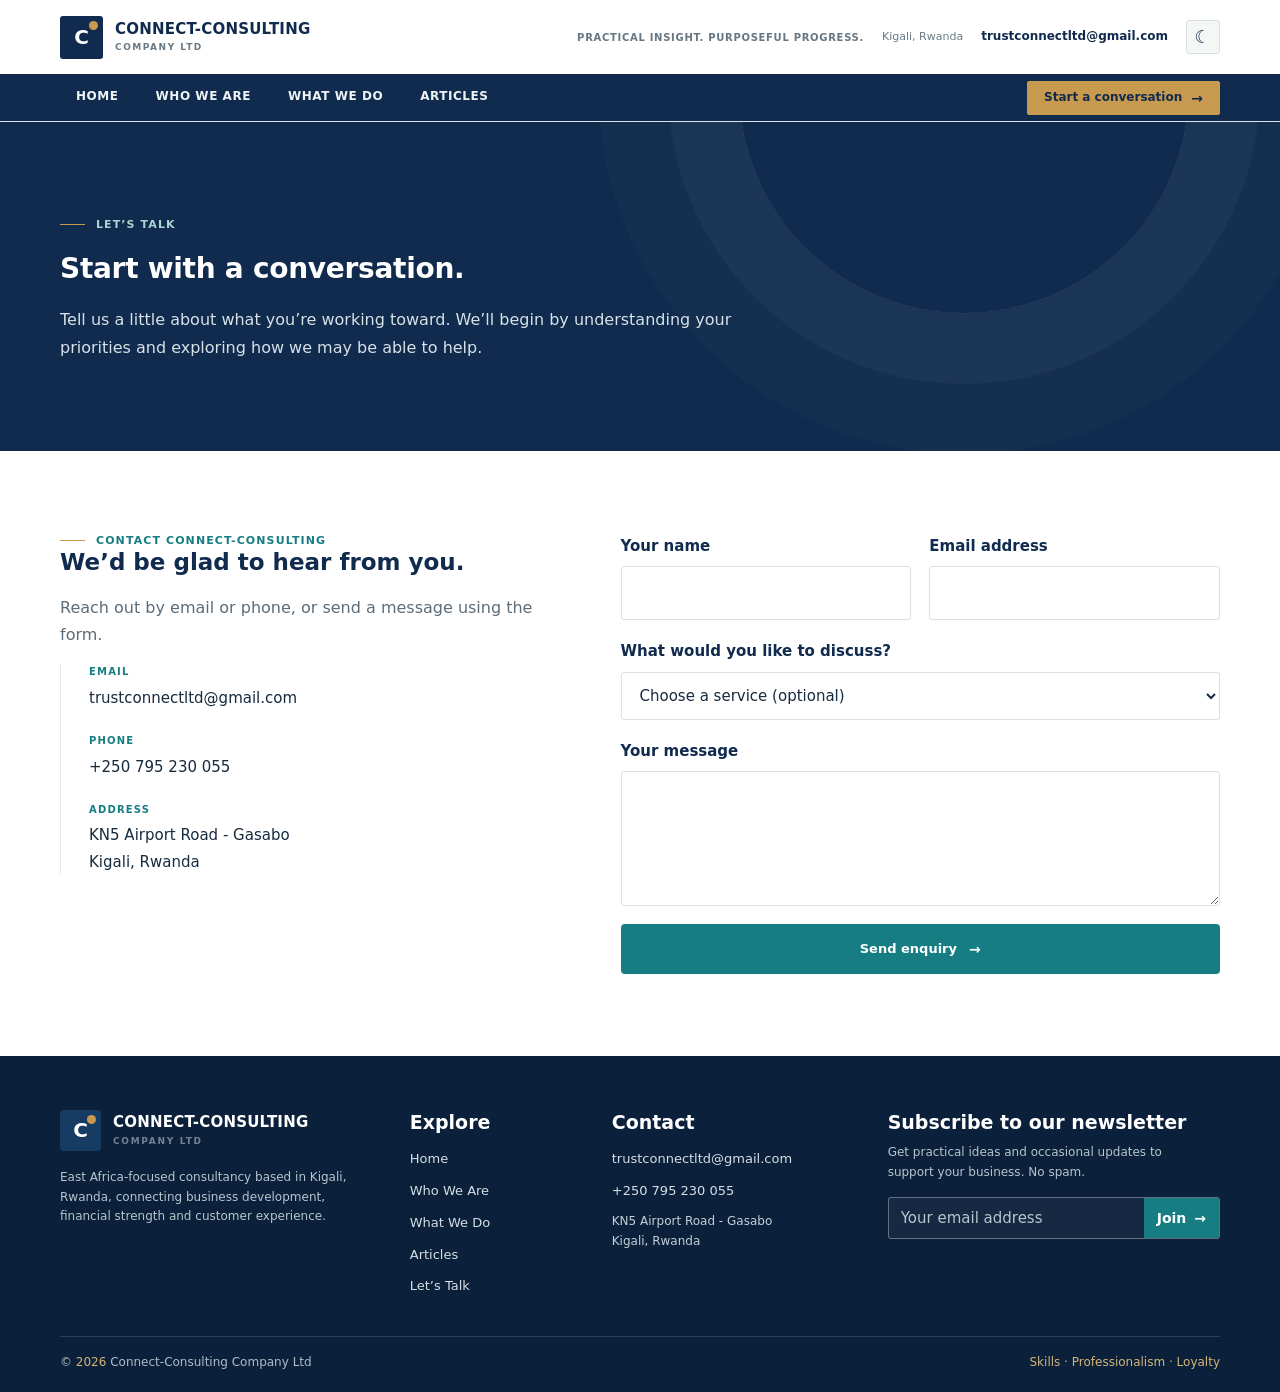
<file: contact.html>
<!doctype html><html lang="en"><head>  <meta charset="utf-8"><meta name="viewport" content="width=device-width, initial-scale=1">
  <script>try{document.documentElement.dataset.theme=localStorage.getItem("connect-consulting-theme")==="dark"?"dark":"light";}catch(e){document.documentElement.dataset.theme="light";}</script><meta name="theme-color" content="#102b4e">
  <link rel="preconnect" href="https://fonts.googleapis.com"><link rel="preconnect" href="https://fonts.gstatic.com" crossorigin>
  <link href="https://fonts.googleapis.com/css2?family=Noto+Sans:wght@400;500;700&display=swap" rel="stylesheet"><link rel="stylesheet" href="site.css?v=whole-site-nav-type-20261125"><meta name="description" content="Start a conversation with Connect-Consulting Company Ltd in Kigali, Rwanda, about business development, finance or customer experience priorities."><title>Contact Connect-Consulting | Kigali, Rwanda</title>
  <link rel="canonical" href="https://ithandcompany-bit.github.io/connect-consulting/contact.html">
  <meta name="author" content="Connect-Consulting Company Ltd">
  <meta name="robots" content="index,follow,max-image-preview:large">
  <meta property="og:type" content="website">
  <meta property="og:site_name" content="Connect-Consulting Company Ltd">
  <meta property="og:locale" content="en_RW">
  <meta property="og:title" content="Contact Connect-Consulting | Kigali, Rwanda">
  <meta property="og:description" content="Start a conversation with Connect-Consulting Company Ltd in Kigali, Rwanda, about business development, finance or customer experience priorities.">
  <meta property="og:url" content="https://ithandcompany-bit.github.io/connect-consulting/contact.html">
  <meta property="og:image" content="https://ithandcompany-bit.github.io/connect-consulting/hero-rocket-growth-white.png">
  <meta property="og:image:alt" content="Connect-Consulting business growth and strategy visual">
  <meta name="twitter:card" content="summary_large_image">
  <meta name="twitter:title" content="Contact Connect-Consulting | Kigali, Rwanda">
  <meta name="twitter:description" content="Start a conversation with Connect-Consulting Company Ltd in Kigali, Rwanda, about business development, finance or customer experience priorities.">
  <meta name="twitter:image" content="https://ithandcompany-bit.github.io/connect-consulting/hero-rocket-growth-white.png">
  <meta name="twitter:image:alt" content="Connect-Consulting business growth and strategy visual">
  <script type="application/ld+json">{
  "@context": "https://schema.org",
  "@graph": [
    {
      "@type": "Organization",
      "@id": "https://ithandcompany-bit.github.io/connect-consulting/#organization",
      "name": "Connect-Consulting Company Ltd",
      "url": "https://ithandcompany-bit.github.io/connect-consulting/",
      "email": "trustconnectltd@gmail.com",
      "telephone": "+250795230055",
      "description": "An East Africa-focused consultancy based in Kigali, Rwanda, providing business development, finance consultancy and customer experience consultancy.",
      "address": {
        "@type": "PostalAddress",
        "streetAddress": "KN5 Airport Road",
        "addressLocality": "Kigali",
        "addressRegion": "Gasabo",
        "addressCountry": "RW"
      },
      "areaServed": {
        "@type": "Place",
        "name": "East Africa"
      },
      "contactPoint": {
        "@type": "ContactPoint",
        "contactType": "Business enquiries",
        "telephone": "+250795230055",
        "email": "trustconnectltd@gmail.com",
        "availableLanguage": [
          "English"
        ]
      },
      "knowsAbout": [
        "Business development consultancy",
        "Finance consultancy",
        "Customer experience consultancy"
      ]
    },
    {
      "@type": "WebSite",
      "@id": "https://ithandcompany-bit.github.io/connect-consulting/#website",
      "url": "https://ithandcompany-bit.github.io/connect-consulting/",
      "name": "Connect-Consulting Company Ltd",
      "publisher": {
        "@id": "https://ithandcompany-bit.github.io/connect-consulting/#organization"
      },
      "inLanguage": "en"
    },
    {
      "@type": "ContactPage",
      "@id": "https://ithandcompany-bit.github.io/connect-consulting/contact.html#webpage",
      "url": "https://ithandcompany-bit.github.io/connect-consulting/contact.html",
      "name": "Contact Connect-Consulting Company Ltd",
      "description": "Start a conversation with Connect-Consulting Company Ltd in Kigali, Rwanda, about business development, finance or customer experience priorities.",
      "isPartOf": {
        "@id": "https://ithandcompany-bit.github.io/connect-consulting/#website"
      },
      "about": {
        "@id": "https://ithandcompany-bit.github.io/connect-consulting/#organization"
      },
      "inLanguage": "en"
    }
  ]
}</script></head><body>
<header class="navbar">
  <div class="wrap nav-inner">
    <a class="brand" href="index.html" aria-label="Connect-Consulting home"><span class="brand-mark">C</span><span class="brand-name">CONNECT-CONSULTING<small>COMPANY LTD</small></span></a>
    <div class="masthead-meta">
    <span class="masthead-note">Practical insight. Purposeful progress.</span>
    <span class="masthead-location">Kigali, Rwanda</span>
    <a class="masthead-email" href="mailto:trustconnectltd@gmail.com">trustconnectltd@gmail.com</a>
    <div class="site-controls" aria-label="Appearance settings"><button class="site-pref-btn theme-toggle" id="theme-toggle" type="button" aria-label="Switch to dark theme" title="Dark theme">☾</button></div>
    <button class="menu-toggle" aria-label="Open navigation" aria-expanded="false">☰</button>
  </div>
  </div>
  <div class="nav-band">
    <div class="wrap nav-band-inner">
      <nav class="nav-links" aria-label="Main navigation"><a href="index.html">Home</a><a href="about.html">Who We Are</a><a href="services.html">What We Do</a><a href="insights.html">Articles</a><a class="nav-cta" href="contact.html" aria-current="page">Start a conversation <span class="arrow" aria-hidden="true">→</span></a></nav>
    </div>
  </div>
</header><main><section class="page-hero"><div class="wrap"><div class="eyebrow">Let’s talk</div><h1>Start with a conversation.</h1><p>Tell us a little about what you’re working toward. We’ll begin by understanding your priorities and exploring how we may be able to help.</p></div></section>
<section class="page-body"><div class="wrap contact-page"><div><div class="eyebrow">Contact Connect-Consulting</div><h2>We’d be glad to hear from you.</h2><p class="lead">Reach out by email or phone, or send a message using the form.</p><div class="contact-details"><div class="detail"><small>Email</small><a href="mailto:trustconnectltd@gmail.com">trustconnectltd@gmail.com</a></div><div class="detail"><small>Phone</small><a href="tel:+250795230055">+250 795 230 055</a></div><div class="detail"><small>Address</small><span>KN5 Airport Road - Gasabo<br>Kigali, Rwanda</span></div></div></div><div><form class="contact-form" action="mailto:trustconnectltd@gmail.com" method="post" enctype="text/plain"><div class="field"><label for="name">Your name</label><input id="name" name="Name" autocomplete="name" required></div><div class="field"><label for="email">Email address</label><input id="email" name="Email" type="email" autocomplete="email" required></div><div class="field full"><label for="interest">What would you like to discuss?</label><select id="interest" name="Area of interest"><option value="">Choose a service (optional)</option><option>Business Development</option><option>Finance Consultancy</option><option>Customer Experience</option><option>General enquiry</option></select></div><div class="field full"><label for="message">Your message</label><textarea id="message" name="Message" required></textarea></div><div class="field full"><button class="button button-primary" type="submit">Send enquiry <span class="arrow" aria-hidden="true">→</span></button></div></form></div></div></section></main><footer class="site-footer"><div class="wrap footer-grid"><div class="footer-about"><a class="brand footer-brand-link" href="index.html"><span class="brand-mark">C</span><span class="brand-name">CONNECT-CONSULTING<small>COMPANY LTD</small></span></a><p>East Africa-focused consultancy based in Kigali, Rwanda, connecting business development, financial strength and customer experience.</p></div><div class="footer-nav"><h3>Explore</h3><a href="index.html">Home</a><a href="about.html">Who We Are</a><a href="services.html">What We Do</a><a href="insights.html">Articles</a><a href="contact.html">Let’s Talk</a></div><div class="footer-nav footer-contact"><h3>Contact</h3><a href="mailto:trustconnectltd@gmail.com">trustconnectltd@gmail.com</a><a href="tel:+250795230055">+250 795 230 055</a><span>KN5 Airport Road - Gasabo<br>Kigali, Rwanda</span></div><div class="footer-newsletter"><h3>Subscribe to our newsletter</h3><p>Get practical ideas and occasional updates to support your business. No spam.</p><form class="newsletter-form"><label class="visually-hidden" for="newsletter-email">Email address</label><div class="newsletter-fields"><input id="newsletter-email" name="email" type="email" autocomplete="email" placeholder="Your email address" required><button type="submit" aria-label="Subscribe to newsletter">Join <span class="arrow" aria-hidden="true">→</span></button></div></form></div></div><div class="wrap footer-bottom"><span>© <span class="year"></span> Connect-Consulting Company Ltd</span><span>Skills · Professionalism · Loyalty</span></div></footer><script>const navbar=document.querySelector('.navbar'),toggle=document.querySelector('.menu-toggle'),nav=document.querySelector('.nav-links');toggle.addEventListener('click',()=>{const open=nav.classList.toggle('open');navbar.classList.toggle('nav-open',open);toggle.setAttribute('aria-expanded',open);toggle.setAttribute('aria-label',open?'Close navigation':'Open navigation');toggle.textContent=open?'×':'☰'});nav.querySelectorAll('a').forEach(link=>link.addEventListener('click',()=>{nav.classList.remove('open');navbar.classList.remove('nav-open');toggle.setAttribute('aria-expanded','false');toggle.textContent='☰'}));document.querySelectorAll('.year').forEach(el=>el.textContent=new Date().getFullYear());</script><script src="site-preferences.js?v=theme-only-20261120"></script>
<script>document.querySelectorAll('.newsletter-form').forEach(form=>form.addEventListener('submit',event=>{event.preventDefault();const email=form.querySelector('input[type=email]').value.trim();const subject=encodeURIComponent('Newsletter subscription');const body=encodeURIComponent('Please add me to the Connect-Consulting newsletter. My email address is '+email);window.location.href='mailto:trustconnectltd@gmail.com?subject='+subject+'&body='+body;}));</script>
</body></html>
</file>
<file: site.css>
:root{--navy:#102b4e;--navy2:#173c63;--teal:#167e83;--teal-light:#e7f3f2;--gold:#c79a50;--ink:#172b3e;--muted:#5d6c79;--paper:#f8f9f7;--white:#fff;--line:#e4e9ea;--shadow:0 22px 60px #102b4e15;--sans:'DejaVu Sans','Noto Sans',Arial,sans-serif;--display:'DejaVu Sans','Noto Sans',Arial,sans-serif}
    *{box-sizing:border-box}html{scroll-behavior:smooth;scroll-padding-top:90px}body{margin:0;color:var(--ink);font-family:var(--sans);font-size:15px;line-height:1.65;background:var(--white)}a{color:inherit;text-decoration:none}button{font:inherit}.wrap{width:min(1160px,calc(100% - 48px));margin:auto}.eyebrow{display:flex;align-items:center;gap:11px;text-transform:uppercase;letter-spacing:.15em;font-size:11px;font-weight:700;color:var(--teal)}.eyebrow:before{content:"";width:25px;height:1px;background:var(--gold)}h1,h2,h3{font-family:var(--display);line-height:1.14;letter-spacing:-.045em;margin:0;color:var(--navy)}h1{font-size:clamp(46px,6vw,76px);font-weight:600}h2{font-size:clamp(33px,4vw,48px);font-weight:600}h3{font-size:21px;font-weight:700}.lead{font-size:18px;color:var(--muted);line-height:1.7}.section{padding:105px 0}.section-head{max-width:640px;margin-bottom:45px}.section-head .eyebrow{margin-bottom:18px}.section-head p{margin:17px 0 0;color:var(--muted);font-size:16px}.button{display:inline-flex;align-items:center;justify-content:center;gap:12px;min-height:52px;padding:0 23px;border-radius:4px;font-size:13px;font-weight:700;transition:.2s ease;border:1px solid transparent}.button:hover{transform:translateY(-2px)}.button-primary{background:var(--teal);color:#fff}.button-primary:hover{background:#116a70}.button-outline{border-color:#ffffff80;color:#fff}.button-light{background:#fff;color:var(--navy);box-shadow:0 8px 24px #071e3518}.arrow{font-size:18px;line-height:1}
    .topline{background:var(--navy);color:#dce5ed;font-size:11px}.topline .wrap{height:35px;display:flex;justify-content:space-between;align-items:center}.topline a{color:#fff}.top-meta{display:flex;gap:24px}.top-meta span{opacity:.85}.navbar{height:82px;display:flex;align-items:center;background:#fff;position:sticky;top:0;z-index:10;border-bottom:1px solid #e9edef}.nav-inner{display:flex;align-items:center;justify-content:space-between}.brand{display:flex;align-items:center;gap:12px;color:var(--navy)}.brand-mark{width:41px;height:41px;border-radius:4px;background:var(--navy);display:grid;place-items:center;color:white;font-family:var(--display);font-size:20px;font-weight:700;position:relative}.brand-mark:after{content:"";position:absolute;width:9px;height:9px;background:var(--gold);border-radius:50%;right:5px;top:5px}.brand-name{font:800 15px/1.12 var(--display);letter-spacing:.015em}.brand-name small{display:block;font:600 9px var(--sans);letter-spacing:.19em;color:#748392;margin-top:5px}.nav-links{display:flex;align-items:center;gap:28px;font-size:14px;font-weight:600;color:#425365}.nav-links a:hover{color:var(--teal)}.nav-cta{padding:12px 17px;background:var(--navy);color:white!important;border-radius:3px}.menu-toggle{display:none;border:0;background:none;color:var(--navy);font-size:26px}
    .hero{background:var(--navy);color:#fff;position:relative;overflow:hidden;min-height:615px}.hero:before{content:"";position:absolute;inset:0 0 0 50%;background:linear-gradient(90deg,var(--navy) 0%,#102b4e55 37%,#102b4e08 100%),url('https://images.unsplash.com/photo-1497366754035-f200968a6e72?auto=format&fit=crop&w=1500&q=85') center/cover}.hero:after{content:"";position:absolute;width:540px;height:540px;border:1px solid #ffffff12;border-radius:50%;right:30%;top:-260px;box-shadow:0 0 0 75px #ffffff06,0 0 0 150px #ffffff04;pointer-events:none}.hero-content{position:relative;z-index:1;max-width:650px;padding:105px 0 110px}.hero .eyebrow{color:#b4dada;margin-bottom:23px}.hero h1{color:#fff;max-width:640px}.hero h1 span{color:#a7d6d3}.hero .lead{color:#d8e0e6;max-width:540px;margin:25px 0 31px;font-size:17px}.hero-actions{display:flex;gap:13px;flex-wrap:wrap}.hero-note{display:flex;gap:13px;align-items:center;margin-top:55px;color:#d4e0e7;font-size:12px}.hero-note i{display:block;width:30px;height:1px;background:var(--gold)}.hero-note strong{color:#fff;font-weight:600}.hero-card{position:absolute;z-index:1;right:max(calc((100% - 1160px)/2),24px);bottom:39px;padding:18px 21px;background:#fff;color:var(--navy);box-shadow:var(--shadow);width:215px}.hero-card small{font-size:10px;text-transform:uppercase;letter-spacing:.13em;color:var(--teal);font-weight:700}.hero-card p{font:700 16px/1.4 var(--display);margin:7px 0 0}
    .intro{background:var(--paper)}.intro-grid{display:grid;grid-template-columns:.92fr 1.08fr;gap:90px;align-items:center}.intro-visual{height:440px;position:relative}.intro-visual img{width:82%;height:100%;object-fit:cover;display:block}.image-caption{position:absolute;right:0;bottom:29px;width:220px;padding:23px;background:var(--navy);color:#fff;box-shadow:var(--shadow)}.image-caption b{font:700 17px var(--display);display:block;margin-bottom:5px}.image-caption span{font-size:12px;color:#cfdae2}.intro-copy .eyebrow{margin-bottom:19px}.intro-copy p{color:var(--muted);margin:18px 0}.text-link{display:inline-flex;gap:10px;color:var(--teal);font-size:13px;font-weight:700;margin-top:8px}.text-link:hover{gap:15px}.pillars{display:flex;gap:0;margin-top:32px;border-top:1px solid var(--line);padding-top:23px}.pillar{flex:1;padding-right:13px}.pillar+.pillar{border-left:1px solid var(--line);padding-left:18px}.pillar b{display:block;color:var(--navy);font:700 13px var(--display)}.pillar span{font-size:11px;color:var(--muted)}
    .services{background:#fff}.service-grid{display:grid;grid-template-columns:repeat(3,1fr);gap:18px}.service-card{padding:30px 27px 27px;border:1px solid var(--line);min-height:286px;position:relative;transition:.25s}.service-card:hover{transform:translateY(-5px);box-shadow:var(--shadow);border-color:#c9dbdd}.service-number{font:600 12px var(--display);color:var(--gold);letter-spacing:.12em}.service-icon{margin:23px 0 17px;width:42px;height:42px;border:1px solid #d7e4e4;border-radius:50%;display:grid;place-items:center;color:var(--teal)}.service-icon svg{width:20px;height:20px}.service-card p{color:var(--muted);font-size:13px;margin:11px 0 20px}.service-card a{color:var(--teal);font-size:12px;font-weight:700}
    .approach{background:var(--navy);color:#fff;position:relative;overflow:hidden}.approach:after{content:"";position:absolute;width:460px;height:460px;border:1px solid #ffffff12;border-radius:50%;right:-170px;bottom:-295px;box-shadow:0 0 0 70px #ffffff06,0 0 0 140px #ffffff04}.approach h2{color:#fff}.approach .section-head p{color:#ced9e1}.approach .eyebrow{color:#a9d5d4}.steps{display:grid;grid-template-columns:repeat(4,1fr);position:relative;z-index:1}.step{padding:25px 25px 10px 0;border-top:1px solid #ffffff40;position:relative}.step:before{content:"";position:absolute;top:-4px;left:0;width:7px;height:7px;border-radius:50%;background:var(--gold)}.step+.step{padding-left:24px;border-left:1px solid #ffffff25}.step .num{font:600 12px var(--display);letter-spacing:.1em;color:#a9d5d4}.step h3{color:#fff;margin:15px 0 9px}.step p{font-size:13px;color:#cad5de;margin:0;max-width:225px}
    .delivery{background:var(--paper)}.delivery-grid{display:grid;grid-template-columns:1fr .95fr;gap:85px;align-items:center}.delivery-photo{height:440px;position:relative}.delivery-photo img{width:100%;height:100%;object-fit:cover}.photo-label{position:absolute;left:-18px;bottom:24px;background:var(--teal);color:#fff;padding:15px 20px;font-size:12px;font-weight:700;letter-spacing:.04em}.delivery-copy .eyebrow{margin-bottom:18px}.delivery-copy p{color:var(--muted);margin:18px 0}.delivery-points{display:grid;grid-template-columns:1fr 1fr;gap:18px;margin-top:30px}.delivery-points div{border-top:1px solid var(--line);padding-top:13px}.delivery-points b{font:700 13px var(--display);display:block;color:var(--navy)}.delivery-points span{font-size:12px;color:var(--muted)}
    .difference{background:#fff}.diff-grid{display:grid;grid-template-columns:1fr 1fr;gap:70px;align-items:center}.diff-image{height:470px;position:relative}.diff-image img{height:100%;width:100%;object-fit:cover}.diff-stamp{position:absolute;right:-18px;top:29px;background:#fff;padding:20px 23px;box-shadow:var(--shadow);max-width:210px}.diff-stamp b{color:var(--teal);font:800 14px var(--display);letter-spacing:.07em}.diff-stamp span{display:block;font-size:12px;color:var(--muted);line-height:1.5;margin-top:6px}.diff-copy .eyebrow{margin-bottom:18px}.diff-copy>p{color:var(--muted);margin:18px 0 25px}.diff-item{display:flex;gap:16px;padding:16px 0;border-top:1px solid var(--line)}.diff-item .check{color:var(--teal);font-size:16px;font-weight:700}.diff-item b{font:700 14px var(--display);color:var(--navy);display:block}.diff-item span{font-size:12px;color:var(--muted)}
    .examples{background:var(--paper)}.notice{background:#fff8e9;border-left:3px solid var(--gold);padding:13px 17px;color:#725a31;font-size:12px;margin:-17px 0 25px}.case-grid{display:grid;grid-template-columns:repeat(3,1fr);gap:18px}.case{background:white;border:1px solid var(--line);padding:27px 25px}.case .tag{font-size:10px;text-transform:uppercase;letter-spacing:.12em;font-weight:700;color:#8c6b32;background:#fbf2e2;padding:6px 9px;display:inline-block}.case h3{font-size:18px;margin:19px 0 9px}.case p{font-size:13px;color:var(--muted);margin:0}.case small{display:block;margin-top:19px;color:#7d898f;font-size:10px}
    .contact{background:var(--navy);color:#fff;position:relative;overflow:hidden}.contact:before{content:"";position:absolute;inset:0 0 0 57%;background:linear-gradient(90deg,var(--navy),#102b4e55),url('https://images.unsplash.com/photo-1497366811353-6870744d04b2?auto=format&fit=crop&w=1100&q=80') center/cover;opacity:.5}.contact .wrap{position:relative}.contact-grid{display:grid;grid-template-columns:1.1fr .9fr;gap:70px;align-items:center}.contact h2{color:#fff;max-width:560px}.contact .eyebrow{color:#a9d5d4;margin-bottom:19px}.contact-copy p{color:#d1dce3;max-width:520px;margin:19px 0 26px}.contact-details{border-left:1px solid #ffffff45;padding-left:35px}.contact-details .detail{margin:0 0 22px}.detail small{display:block;text-transform:uppercase;letter-spacing:.12em;font-size:10px;color:#a9d5d4;font-weight:700}.detail a,.detail span{display:block;color:#fff;font-size:15px;margin-top:4px}.detail a:hover{color:#aad9d7}.footer{background:#0b203a;color:#c5d0d8;padding:25px 0;font-size:11px}.footer .wrap{display:flex;justify-content:space-between;align-items:center;gap:20px}.footer-brand{font:700 12px var(--display);color:white}.footer-note{opacity:.75;text-align:right}
    @media(max-width:900px){.nav-links{gap:17px}.nav-links a{font-size:11px}.hero-card{display:none}.intro-grid,.delivery-grid{gap:45px}.diff-grid{gap:45px}.contact-grid{gap:35px}}
    @media(max-width:700px){.wrap{width:min(100% - 36px,540px)}.topline .wrap{height:32px}.topline .top-meta span:first-child{display:none}.navbar{height:70px}.menu-toggle{display:block}.nav-links{display:none;position:absolute;top:70px;left:0;right:0;background:white;padding:15px 22px 24px;box-shadow:0 16px 25px #102b4e15;flex-direction:column;align-items:stretch;gap:0}.nav-links.open{display:flex}.nav-links a{font-size:15px;padding:12px 4px;border-bottom:1px solid var(--line)}.nav-links .nav-cta{margin-top:12px;text-align:center;border:0}.hero{min-height:650px}.hero:before{inset:0;background:linear-gradient(90deg,#102b4eed,#102b4e9c),url('https://images.unsplash.com/photo-1497366754035-f200968a6e72?auto=format&fit=crop&w=1100&q=80') center/cover}.hero-content{padding:92px 0 80px}.hero .lead{font-size:16px}.hero-note{margin-top:40px}.section{padding:76px 0}.intro-grid,.delivery-grid,.diff-grid,.contact-grid{grid-template-columns:1fr;gap:38px}.intro-visual{height:350px}.intro-visual img{width:88%}.section-head{margin-bottom:30px}.service-grid,.case-grid{grid-template-columns:1fr}.service-card{min-height:auto}.steps{grid-template-columns:1fr 1fr;row-gap:30px}.step{min-height:155px}.step:nth-child(3){padding-left:0;border-left:0}.delivery-photo{height:330px;margin-left:15px}.photo-label{left:-15px}.diff-image{height:340px;margin-right:14px}.diff-stamp{right:-14px}.delivery-points{gap:12px}.contact:before{inset:40% 0 0;opacity:.19}.contact-details{border-left:0;border-top:1px solid #ffffff45;padding:27px 0 0;display:grid;grid-template-columns:1fr 1fr;gap:4px 20px}.footer .wrap{align-items:flex-start;flex-direction:column}.footer-note{text-align:left}}
    @media(prefers-reduced-motion:reduce){html{scroll-behavior:auto}*,*:before,*:after{transition:none!important}}
  
.page-hero{background:var(--navy);color:#fff;position:relative;overflow:hidden;padding:95px 0 90px}.page-hero:after{content:"";position:absolute;width:450px;height:450px;border:1px solid #ffffff16;border-radius:50%;right:7%;top:-260px;box-shadow:0 0 0 70px #ffffff08,0 0 0 140px #ffffff05}.page-hero .wrap{position:relative;z-index:1}.page-hero .eyebrow{color:#aad5d3;margin-bottom:19px}.page-hero h1{font-size:clamp(42px,5.5vw,66px);color:#fff;max-width:780px}.page-hero p{color:#d7e1e7;max-width:690px;font-size:17px;margin:20px 0 0}.page-body{padding:82px 0}.page-body.paper{background:var(--paper)}.prose{max-width:800px}.prose p{color:var(--muted);font-size:16px}.split{display:grid;grid-template-columns:1fr 1fr;gap:70px;align-items:center}.page-photo{height:420px;position:relative}.page-photo img{width:100%;height:100%;object-fit:cover}.quote-card{background:var(--navy);color:#fff;padding:24px;position:absolute;right:-15px;bottom:22px;max-width:245px;font:700 17px/1.5 var(--display)}.values{display:grid;grid-template-columns:repeat(3,1fr);gap:18px;margin-top:36px}.value{padding:24px;border:1px solid var(--line);background:#fff}.value b{font:700 17px var(--display);color:var(--navy)}.value p{font-size:13px;color:var(--muted);margin:8px 0 0}.service-detail{display:grid;grid-template-columns:70px 1fr;gap:22px;padding:31px 0;border-bottom:1px solid var(--line)}.service-detail:first-of-type{border-top:1px solid var(--line)}.service-detail .service-icon{margin:0}.service-detail h2{font-size:27px}.service-detail p{color:var(--muted);max-width:760px;margin:10px 0}.service-detail .eyebrow{font-size:10px;margin-bottom:8px}.service-cta{background:var(--teal-light);padding:32px;margin-top:36px;display:flex;align-items:center;justify-content:space-between;gap:24px}.service-cta h3{font-size:22px}.service-cta p{margin:5px 0 0;color:var(--muted);font-size:13px}.contact-page{display:grid;grid-template-columns:.9fr 1.1fr;gap:70px;align-items:start}.contact-page .contact-details{border-left:1px solid var(--line);padding-left:28px}.contact-page .detail a,.contact-page .detail span{color:var(--ink)}.contact-page .detail small{color:var(--teal)}.contact-form{display:grid;grid-template-columns:1fr 1fr;gap:18px}.field{display:flex;flex-direction:column;gap:7px}.field.full{grid-column:1/-1}.field label{font-size:12px;font-weight:700;color:var(--navy)}.field input,.field select,.field textarea{width:100%;border:1px solid #d9e1e4;border-radius:3px;padding:13px 14px;font:14px var(--sans);color:var(--ink);background:#fff}.field textarea{min-height:135px;resize:vertical}.field input:focus,.field select:focus,.field textarea:focus{outline:2px solid #167e8340;border-color:var(--teal)}.form-note{font-size:11px;color:var(--muted);margin:10px 0 0}.nav-links a[aria-current=page]{color:var(--teal)}
@media(max-width:700px){.page-hero{padding:72px 0}.page-body{padding:64px 0}.split,.contact-page{grid-template-columns:1fr;gap:34px}.page-photo{height:330px;margin-right:13px}.quote-card{right:-13px}.values{grid-template-columns:1fr}.service-detail{grid-template-columns:48px 1fr;gap:14px}.service-detail .service-icon{width:42px}.service-detail h2{font-size:23px}.service-cta{align-items:flex-start;flex-direction:column}.contact-page .contact-details{border-left:0;border-top:1px solid var(--line);padding:24px 0 0;display:grid;grid-template-columns:1fr 1fr;gap:4px 20px}.contact-form{grid-template-columns:1fr}.field.full{grid-column:auto}}

.page-body:not(.approach) .step{border-top-color:var(--line)}.page-body:not(.approach) .step+.step{border-left-color:var(--line)}.page-body:not(.approach) .step h3{color:var(--navy)}.page-body:not(.approach) .step p{color:var(--muted)}.page-body:not(.approach) .step .num{color:var(--teal)}


.about-cta{background:var(--navy);color:white;padding:74px 0;position:relative;overflow:hidden}.about-cta:after{content:"";position:absolute;right:-160px;top:-300px;width:570px;height:570px;border:1px solid #ffffff17;border-radius:50%;box-shadow:0 0 0 70px #ffffff08,0 0 0 140px #ffffff05;pointer-events:none}.about-cta-inner{position:relative;z-index:1;display:flex;align-items:center;justify-content:space-between;gap:35px}.about-cta .eyebrow{color:#a9d5d4;margin-bottom:14px}.about-cta h2{color:white;font-size:clamp(34px,4vw,48px);max-width:650px}.about-cta p{color:#d4dfe5;max-width:590px;margin:13px 0 0}.about-cta .button{flex-shrink:0}
@media(max-width:700px){.about-cta{padding:56px 0}.about-cta-inner{align-items:flex-start;flex-direction:column;gap:22px}}

.mission-vision{padding:82px 0;background:#f8f9f7}.mission-vision .section-head{margin-bottom:30px}.mission-vision .section-head h2{font-size:clamp(32px,4vw,45px)}.mission-vision-grid{display:grid;grid-template-columns:1fr 1fr;gap:18px}.purpose-card{position:relative;overflow:hidden;background:var(--navy);color:white;min-height:230px;padding:30px 34px;display:flex;flex-direction:column;justify-content:space-between}.vision-card{background:var(--teal)}.purpose-label{font-size:10px;letter-spacing:.15em;text-transform:uppercase;color:#aad8d5;font-weight:700}.purpose-card h3{font-size:clamp(21px,2.3vw,28px);line-height:1.38;max-width:475px;color:white;position:relative;z-index:1}.purpose-mark{position:absolute;right:15px;bottom:-50px;font:800 175px/.9 var(--display);color:#ffffff0d}
@media(max-width:700px){.mission-vision{padding:64px 0}.mission-vision-grid{grid-template-columns:1fr}.purpose-card{min-height:200px;padding:25px}}
.site-footer{background:#0b203a;color:#d5dfe5;padding:54px 0 20px}.footer-grid{display:grid;grid-template-columns:1.25fr .65fr .95fr 1.35fr;gap:42px;padding-bottom:38px}.footer-brand-link{color:white}.footer-brand-link .brand-mark{background:#173c63}.footer-brand-link .brand-name{color:#fff}.footer-about p{max-width:290px;color:#b7c5ce;font-size:12px;margin:17px 0 0}.footer-nav{display:flex;flex-direction:column;align-items:flex-start;gap:9px;font-size:11px}.footer-nav h3{color:#fff;font-size:13px;letter-spacing:0;margin-bottom:5px}.footer-nav a:hover{color:#a9d5d4}.footer-nav span{font-size:11px;color:#c5d0d8;line-height:1.7}.footer-newsletter h3{color:#fff;font-size:13px;letter-spacing:0;margin:0 0 9px}.footer-newsletter p{font-size:11px;color:#b7c5ce;line-height:1.6;margin:0 0 14px;max-width:300px}.newsletter-fields{display:flex;min-height:42px;border:1px solid #ffffff55;border-radius:3px;overflow:hidden;background:#ffffff0b}.newsletter-fields input{min-width:0;flex:1;padding:0 12px;border:0;outline:0;color:#fff;background:transparent;font:12px var(--sans)}.newsletter-fields input::placeholder{color:#b7c5ce}.newsletter-fields button{display:flex;align-items:center;gap:8px;padding:0 13px;border:0;background:var(--teal);color:#fff;font:700 11px var(--sans);cursor:pointer;transition:background .2s}.newsletter-fields button:hover{background:#116a70}.visually-hidden{position:absolute;width:1px;height:1px;padding:0;margin:-1px;overflow:hidden;clip:rect(0,0,0,0);white-space:nowrap;border:0}.footer-bottom{border-top:1px solid #ffffff24;padding-top:16px;display:flex;justify-content:space-between;gap:20px;color:#aebcc6;font-size:10px}.footer-bottom span:last-child{color:#d2b579}
@media(max-width:700px){.footer-grid{grid-template-columns:1fr 1fr;gap:30px 22px}.footer-about,.footer-newsletter{grid-column:1/-1}.footer-bottom{flex-direction:column;gap:5px}.site-footer{padding-top:40px}}

.services-detail-list{background:#f8f9f7;padding:22px 0 35px}.service-group{display:grid;grid-template-columns:minmax(250px,.72fr) minmax(0,1.28fr);gap:42px;padding:44px 0;border-bottom:1px solid var(--line);align-items:stretch}.service-group:last-child{border-bottom:0}.service-sticky{position:sticky;top:112px;align-self:start;background:var(--navy);color:#fff;padding:27px 27px 30px;overflow:hidden;isolation:isolate} .service-sticky>*:not(.service-number-bg){position:relative;z-index:1}.service-number-bg{position:absolute;right:12px;bottom:-29px;z-index:0;font:800 clamp(122px,13vw,185px)/.82 var(--display);letter-spacing:-.12em;color:rgba(255,255,255,.15);white-space:nowrap;pointer-events:none;user-select:none}.service-sticky .eyebrow{color:#a9d5d4;margin-bottom:14px}.service-sticky h2{color:#fff;font-size:clamp(25px,3vw,35px)}.service-sticky>p{color:#d4dfe5;font-size:13px;margin:13px 0}.service-sticky .text-link{color:#a9d5d4;margin-top:6px}.service-sticky .scope-note{font-size:11px;color:#c8d4dc;border-top:1px solid #ffffff30;padding-top:12px}.subservice-list{display:flex;flex-direction:column;gap:13px}.subservice{display:grid;grid-template-columns:190px 1fr;min-height:155px;background:#fff;border:1px solid var(--line);overflow:hidden}.subservice img{width:100%;height:100%;min-height:155px;object-fit:cover}.subservice-copy{align-self:center;padding:19px 22px}.subservice-copy h3{font-size:17px;letter-spacing:-.02em}.subservice-copy p{color:var(--muted);font-size:12px;line-height:1.65;margin:7px 0 0}.services-detail-list+.page-body{padding-top:42px}
@media(max-width:800px){.service-group{grid-template-columns:minmax(220px,.75fr) minmax(0,1.25fr);gap:22px}.subservice{grid-template-columns:130px 1fr}.subservice-copy{padding:14px}}
@media(max-width:700px){.services-detail-list{padding:6px 0 20px}.service-group{grid-template-columns:1fr;gap:18px;padding:27px 0}.service-sticky{position:relative;top:auto;padding:23px}.subservice{grid-template-columns:115px 1fr;min-height:140px}.subservice img{min-height:140px}.subservice-copy h3{font-size:15px}.subservice-copy p{font-size:11px}}

.insights-feature{background:#f8f9f7;padding:82px 0}.insights-feature-grid{display:grid;grid-template-columns:1fr .9fr;gap:62px;align-items:center}.insights-image{height:390px;position:relative}.insights-image:after{content:"";position:absolute;inset:0;background:linear-gradient(0deg,#102b4e35,transparent 45%);pointer-events:none}.insights-image img{height:100%;width:100%;object-fit:cover}.insights-feature-copy .eyebrow{margin-bottom:16px}.insights-feature-copy h2{font-size:clamp(34px,4vw,48px)}.insights-feature-copy p{color:var(--muted);max-width:500px;margin:16px 0 21px}.insights-status{display:inline-block;border-left:2px solid var(--gold);padding:5px 0 5px 12px;color:var(--teal);font-size:11px;font-weight:700;letter-spacing:.04em}.insights-topics{padding:90px 0 98px}.topic-grid{display:grid;grid-template-columns:repeat(3,1fr);gap:18px}.topic-card{background:#fff;border:1px solid var(--line);transition:.22s}.topic-card:hover{transform:translateY(-4px);box-shadow:var(--shadow)}.topic-card>img{width:100%;height:205px;object-fit:cover;display:block}.topic-copy{padding:22px}.topic-copy>span{font-size:10px;letter-spacing:.12em;text-transform:uppercase;color:var(--teal);font-weight:700}.topic-copy h3{font-size:19px;margin:10px 0 8px}.topic-copy p{font-size:12px;color:var(--muted);margin:0 0 17px}.topic-copy small{font-size:10px;color:#826b45}.insights-cta{background:var(--navy);color:white;padding:68px 0;position:relative;overflow:hidden}.insights-cta:after{content:"";position:absolute;width:440px;height:440px;border:1px solid #ffffff14;border-radius:50%;right:-120px;top:-280px;box-shadow:0 0 0 65px #ffffff06}.insights-cta-inner{position:relative;z-index:1;display:flex;align-items:center;justify-content:space-between;gap:32px}.insights-cta .eyebrow{color:#a9d5d4;margin-bottom:12px}.insights-cta h2{color:white;font-size:clamp(34px,4vw,46px)}.insights-cta p{color:#d4dfe5;max-width:540px;margin:12px 0 0}.insights-cta .button{flex-shrink:0}
@media(max-width:900px) and (min-width:701px){.nav-links{gap:12px}.nav-links a{font-size:12px}.nav-cta{padding:10px 12px}.insights-feature-grid{gap:35px}}
@media(max-width:700px){.insights-feature{padding:62px 0}.insights-feature-grid{grid-template-columns:1fr;gap:28px}.insights-image{height:280px}.insights-topics{padding:66px 0 73px}.topic-grid{grid-template-columns:1fr}.topic-card>img{height:215px}.insights-cta{padding:55px 0}.insights-cta-inner{align-items:flex-start;flex-direction:column;gap:22px}}

/* Small-screen refinements shared across the prototype pages */
@media(max-width:700px){
  .topline .wrap{height:32px;min-height:32px;justify-content:flex-end;gap:0}
  .topline .wrap>span{display:none}
  .topline .top-meta{margin-left:auto}
  .topline .top-meta a{font-size:10px;white-space:nowrap}
}
@media(max-width:380px){
  .wrap{width:calc(100% - 32px)}
  .topline .top-meta a{font-size:9px}
  .contact-page .detail a{overflow-wrap:anywhere}
  .footer-grid{grid-template-columns:1fr;gap:24px}
  .footer-about{grid-column:auto}
  .footer-bottom{font-size:9px}
}

@media(max-width:700px){.home-about-copy{order:-1}}


.testimonials-section{padding:83px 0;background:#f8f9f7}.testimonials-section .section-head{max-width:720px;margin:0 auto 35px;text-align:center}.testimonials-section .section-head .eyebrow{justify-content:center}.testimonials-section .section-head p{font-size:13px}.testimonial-carousel{max-width:850px;margin:0 auto}.testimonials-grid{display:block}.testimonial-card{display:none;flex-direction:column;min-height:300px;padding:32px;background:#fff;border:1px solid var(--line);box-shadow:0 12px 30px #102b4e08}.testimonial-card.is-active{display:flex}.testimonial-card[hidden]{display:none}.testimonial-card-top{display:flex;align-items:center;justify-content:space-between}.testimonial-mark{font:700 57px/.8 Georgia,serif;color:var(--teal)}.testimonial-label{color:#765e37;background:#fbf2e2;padding:5px 8px;font-size:9px;font-weight:700;letter-spacing:.1em;text-transform:uppercase}.testimonial-card blockquote{flex:1;margin:20px 0 30px;color:var(--navy);font:600 clamp(19px,2.3vw,25px)/1.5 var(--display);letter-spacing:-.025em;max-width:720px}.testimonial-person{display:flex;align-items:center;gap:12px;padding-top:16px;border-top:1px solid var(--line)}.testimonial-avatar{width:43px;height:43px;flex:0 0 43px;display:grid;place-items:center;border-radius:50%;background:var(--teal-light);color:var(--teal);font:800 11px var(--display);letter-spacing:.04em}.testimonial-person strong{display:block;color:var(--navy);font:700 11px var(--display)}.testimonial-person small{display:block;margin-top:3px;color:var(--muted);font-size:10px}.testimonial-controls{display:flex;align-items:center;justify-content:space-between;margin-top:12px}.testimonial-control{display:grid;place-items:center;width:48px;height:48px;padding:0;border:0;background:transparent;color:var(--navy);font:400 34px/1 var(--sans);cursor:pointer;transition:color .2s,transform .2s}.testimonial-control:hover{color:var(--teal)}.testimonial-previous:hover{transform:translateX(-3px)}.testimonial-next:hover{transform:translateX(3px)}.testimonial-control:focus-visible{outline:2px solid var(--teal);outline-offset:3px;border-radius:50%}@media(max-width:700px){.testimonial-controls{margin-top:8px}.testimonial-control{width:44px;height:44px;font-size:31px}}

.about-work-testimonials{padding:82px 0;background:var(--paper)}.about-work-testimonials-grid{display:grid;grid-template-columns:1fr;gap:48px;align-items:start}.about-work-column .section-head{margin:0 0 25px}.about-values-illustration{width:min(100%,760px);margin:12px 0 28px}.about-values-illustration img{display:block;width:100%;height:auto;border-radius:4px}.about-work-column .values{display:grid;grid-template-columns:1fr;gap:12px;margin:0}.about-work-column .value{padding:18px 20px}.about-testimonial-column .section-head{max-width:none;margin:0 0 23px;text-align:left}.about-testimonial-column .section-head .eyebrow{justify-content:flex-start}.about-testimonial-column .testimonial-carousel{margin-left:0;margin-right:0}.about-testimonial-column .section-head p{font-size:12px}.about-testimonial-column .testimonial-card{min-height:320px;padding:26px}.about-testimonial-column .testimonial-card blockquote{font-size:clamp(18px,2vw,22px)}.about-testimonial-column .testimonial-controls{margin-top:8px}@media(max-width:900px){.about-work-testimonials-grid{grid-template-columns:1fr;gap:42px}.about-work-column .values{grid-template-columns:repeat(3,minmax(0,1fr))}}@media(max-width:700px){.about-work-testimonials{padding:64px 0}.about-work-testimonials-grid{gap:35px}.about-work-column .values{grid-template-columns:1fr}.about-testimonial-column .testimonial-card{min-height:285px;padding:22px}}
.about-work-column{display:grid;grid-template-columns:minmax(0,1fr) minmax(360px,.92fr);grid-template-areas:"head head" "values image";column-gap:42px;row-gap:24px;align-items:start}.about-work-column>.section-head{grid-area:head}.about-work-column>.about-values-illustration{grid-area:image;width:100%;max-width:none;margin:0;background:transparent}.about-work-column>.about-values-illustration img{background:transparent}.about-work-column>.values{grid-area:values}@media(max-width:900px){.about-work-column{grid-template-columns:minmax(0,1fr) minmax(300px,.9fr);grid-template-areas:"head head" "values image";gap:22px 28px}.about-work-column>.values{grid-template-columns:1fr}}@media(max-width:700px){.about-work-column{grid-template-columns:1fr;grid-template-areas:"head" "values" "image";gap:0}.about-work-column>.about-values-illustration{margin:4px 0 24px}}


/* Responsive type scale and accessible interaction states — November 2026 */
:root{
  --type-body:clamp(15px,0.18vw + 14px,16px);
  --type-small:13px;
  --type-meta:11px;
}
html{font-size:16px}
body{font-size:var(--type-body);line-height:1.65}
h1{font-size:clamp(2.35rem,4.3vw,4rem);line-height:1.08}
h2{font-size:clamp(1.9rem,3.1vw,2.9rem);line-height:1.14}
h3{font-size:clamp(1.15rem,1.45vw,1.45rem);line-height:1.25}
p{line-height:1.7}
.button{font-size:14px;min-height:50px}
.nav-links{gap:clamp(13px,1.7vw,25px);font-size:13px}
.nav-links a:not(.nav-cta){font-size:13px}
.nav-links .nav-cta{
  display:inline-flex;align-items:center;justify-content:center;gap:9px;
  padding:12px 17px;background:var(--navy);color:#fff!important;
  border:1px solid var(--navy);border-radius:3px;
  font-size:13px;font-weight:700;line-height:1.2;
  transition:background-color .22s ease,border-color .22s ease,color .22s ease,box-shadow .22s ease,transform .22s ease;
}
.nav-links .nav-cta:hover{
  background:var(--teal);border-color:var(--teal);color:#fff!important;
  box-shadow:0 7px 18px #167e832e;transform:translateY(-2px);
}
.nav-links .nav-cta:focus-visible{
  outline:3px solid #c79a50;outline-offset:3px;
  background:var(--teal);border-color:var(--teal);color:#fff!important;
}
.nav-links .nav-cta:active{transform:translateY(0);box-shadow:none}
.page-hero h1{font-size:clamp(2.35rem,4.2vw,3.8rem);line-height:1.08}
.page-hero p{font-size:clamp(15px,1.1vw,17px);line-height:1.7}
.page-body .prose p,.service-detail p,.service-sticky>p,.subservice-copy p,
.service-cta p,.contact-page>div>p,.contact-page .detail a,.contact-page .detail span,
.field label,.field input,.field select,.field textarea,.form-note{
  font-size:clamp(13px,.2vw + 12px,15px);
}
.service-detail h2{font-size:clamp(23px,2.3vw,28px)}
.service-sticky .scope-note{font-size:12px;line-height:1.65}
.subservice-copy h3{font-size:18px}
.service-cta h3{font-size:clamp(20px,2vw,23px)}
.topline{font-size:12px}
.top-meta{gap:clamp(12px,2vw,24px)}
.footer-about p,.footer-newsletter p,.footer-nav,.footer-nav span{font-size:12px;line-height:1.65}
.footer-nav h3,.footer-newsletter h3{font-size:14px}
.footer-newsletter .newsletter-fields input{font-size:13px}
.footer-newsletter .newsletter-fields button{font-size:12px}
.footer-bottom{font-size:11px}
@media(min-width:1400px){
  .wrap{width:min(1160px,calc(100% - 64px))}
}
@media(min-width:1600px){
  .page-hero{padding-top:100px;padding-bottom:96px}
  .page-hero h1{font-size:clamp(3.5rem,3.8vw,4.1rem)}
}
@media(min-width:701px) and (max-width:1000px){
  .nav-links{gap:10px}
  .nav-links a:not(.nav-cta){font-size:12px}
  .nav-links .nav-cta{padding:10px 12px;font-size:12px}
  .footer-grid{grid-template-columns:repeat(2,minmax(0,1fr));gap:28px}
  .footer-about,.footer-newsletter{grid-column:1/-1}
}
@media(max-width:700px){
  body{font-size:15px}
  h1{font-size:clamp(2.2rem,8vw,3rem)}
  h2{font-size:clamp(1.75rem,6vw,2.25rem)}
  h3{font-size:clamp(1.1rem,4.3vw,1.3rem)}
  .page-hero{padding:72px 0}
  .page-hero h1{font-size:clamp(2.25rem,8.5vw,3rem)}
  .page-hero p{font-size:15px}
  .nav-links a:not(.nav-cta){font-size:15px}
  .nav-links .nav-cta{font-size:14px;min-height:48px}
  .footer-grid{grid-template-columns:1fr 1fr;gap:26px 22px}
  .footer-about,.footer-newsletter{grid-column:1/-1}
  .footer-nav,.footer-nav span,.footer-about p,.footer-newsletter p{font-size:12px}
  .footer-nav h3,.footer-newsletter h3{font-size:14px}
  .footer-bottom{font-size:11px}
  .button{font-size:14px;min-height:48px}
}
@media(max-width:420px){
  .wrap{width:calc(100% - 32px)}
  .page-hero{padding:62px 0}
  .page-hero h1{font-size:clamp(2.1rem,9vw,2.45rem)}
  .footer-grid{grid-template-columns:1fr;gap:22px}
  .footer-about,.footer-newsletter{grid-column:auto}
  .button{padding:0 17px}
}


/* Theme control */
.site-controls{display:flex;align-items:center;gap:7px;flex:0 0 auto}
.site-pref-btn{
  display:inline-flex;align-items:center;justify-content:center;
  min-width:39px;height:37px;padding:0 10px;border:1px solid #d9e2e7;
  border-radius:3px;background:#fff;color:var(--navy);
  font:700 11px var(--sans);letter-spacing:.04em;cursor:pointer;
  transition:background-color .2s,border-color .2s,color .2s,transform .2s;
}
.site-pref-btn:hover{background:var(--teal-light);border-color:var(--teal);color:var(--teal);transform:translateY(-1px)}
.site-pref-btn:focus-visible{outline:3px solid var(--gold);outline-offset:3px}
.theme-toggle{width:38px;padding:0;font-size:19px;line-height:1}

.site-pref-btn:active{transform:translateY(0)}

/* Dark theme: shared page surfaces */
html[data-theme="dark"]{
  color-scheme:dark;
  --navy:#153653;
  --navy2:#204866;
  --teal:#54bcb6;
  --teal-light:#173c42;
  --ink:#e6edf3;
  --muted:#b2bfcb;
  --paper:#101f2f;
  --white:#0b1928;
  --line:#2b3e52;
  --shadow:0 22px 60px #00000045;
}
html[data-theme="dark"] body{background:#0b1928;color:#e6edf3}
html[data-theme="dark"] h1,
html[data-theme="dark"] h2,
html[data-theme="dark"] h3{color:#e8eff5}
html[data-theme="dark"] .navbar{background:#102338;border-color:#263b50}
html[data-theme="dark"] .navbar .brand,
html[data-theme="dark"] .navbar .brand-name{color:#f0f4f7}
html[data-theme="dark"] .brand-name small{color:#b3c0cc}
html[data-theme="dark"] .nav-links{color:#d7e1e9}
html[data-theme="dark"] .nav-links a:not(.nav-cta){color:#d7e1e9}
html[data-theme="dark"] .nav-links a:not(.nav-cta):hover{color:#72d0c9}
html[data-theme="dark"] .nav-links .nav-cta{background:#167e83;border-color:#167e83;color:#fff!important}
html[data-theme="dark"] .nav-links .nav-cta:hover{background:#209a96;border-color:#209a96}
html[data-theme="dark"] .site-pref-btn{background:#162d43;border-color:#385169;color:#e6edf3}
html[data-theme="dark"] .site-pref-btn:hover{background:#21465b;border-color:#54bcb6;color:#fff}
html[data-theme="dark"] .home-ribbon,
html[data-theme="dark"] .home-about,
html[data-theme="dark"] .home-approach,
html[data-theme="dark"] .home-examples,
html[data-theme="dark"] .news-main,
html[data-theme="dark"] .insights-section:not(.soft),
html[data-theme="dark"] .page-body:not(.paper),
html[data-theme="dark"] .article-reading-layout,
html[data-theme="dark"] .testimonials-section{background:#0d1b2a;color:#e6edf3}
html[data-theme="dark"] .home-services,
html[data-theme="dark"] .page-body.paper,
html[data-theme="dark"] .services-detail-list,
html[data-theme="dark"] .news-masthead,
html[data-theme="dark"] .insights-hero,
html[data-theme="dark"] .insights-section.soft,
html[data-theme="dark"] .related-section,
html[data-theme="dark"] .article-hero,
html[data-theme="dark"] .insights-subscribe,
html[data-theme="dark"] .mission-vision,
html[data-theme="dark"] .about-work-testimonials{background:#122438;color:#e6edf3}
html[data-theme="dark"] .service-tile:not(:first-child),
html[data-theme="dark"] .editorial-card,
html[data-theme="dark"] .feature-card,
html[data-theme="dark"] .article-card,
html[data-theme="dark"] .related-card,
html[data-theme="dark"] .topic-card,
html[data-theme="dark"] .value,
html[data-theme="dark"] .news-sidebar,
html[data-theme="dark"] .insights-category-panel,
html[data-theme="dark"] .insights-subscribe-panel,
html[data-theme="dark"] .purpose-card:not(.vision-card){
  background:#172d43;border-color:#30465b;color:#e6edf3
}
html[data-theme="dark"] .service-tile:not(:first-child) h3,
html[data-theme="dark"] .feature-copy h3,
html[data-theme="dark"] .article-copy h3,
html[data-theme="dark"] .related-card-copy h3,
html[data-theme="dark"] .topic-copy h3,
html[data-theme="dark"] .news-sidebar h2,
html[data-theme="dark"] .topic-copy b,
html[data-theme="dark"] .value b{color:#edf3f7}
html[data-theme="dark"] .service-tile p,
html[data-theme="dark"] .home-about-copy p,
html[data-theme="dark"] .approach-teaser p,
html[data-theme="dark"] .approach-stop p,
html[data-theme="dark"] .difference-copy>p,
html[data-theme="dark"] .diff-line span,
html[data-theme="dark"] .example-row p,
html[data-theme="dark"] .services-intro>p,
html[data-theme="dark"] .news-deck,
html[data-theme="dark"] .news-sidebar>p,
html[data-theme="dark"] .feature-copy p,
html[data-theme="dark"] .article-copy p,
html[data-theme="dark"] .topic-section-head p,
html[data-theme="dark"] .section-heading-row p,
html[data-theme="dark"] .insights-hero p,
html[data-theme="dark"] .insights-subscribe-panel p,
html[data-theme="dark"] .topic-copy p{color:#b7c5d0}
html[data-theme="dark"] .article-body p{color:#d0dbe4}
html[data-theme="dark"] .article-side{border-top-color:#54bcb6}
html[data-theme="dark"] .article-side strong{color:#edf3f7}
html[data-theme="dark"] .article-sources{background:#172d43;border-left-color:#c79a50}
html[data-theme="dark"] .article-sources h2,
html[data-theme="dark"] .article-sources li{color:#e1e9ef}
html[data-theme="dark"] .article-disclaimer{color:#aab8c5}
html[data-theme="dark"] .article-breadcrumbs{border-color:#30465b;color:#b7c5d0}
html[data-theme="dark"] .topic-link{border-color:#30465b}
html[data-theme="dark"] .topic-link b{color:#edf3f7}
html[data-theme="dark"] .insights-category-heading{color:#edf3f7;border-color:#30465b}
html[data-theme="dark"] .insights-filter a{color:#e5edf3;border-color:#30465b}
html[data-theme="dark"] .insights-filter a[aria-pressed=true]{background:#1b4750;color:#fff}
html[data-theme="dark"] .service-cta{background:#173b43;border:1px solid #28545a}
html[data-theme="dark"] .service-cta h3{color:#edf3f7}
html[data-theme="dark"] .service-cta p{color:#c3d0d9}
html[data-theme="dark"] .service-sticky{background:#102a43}
html[data-theme="dark"] .subservice{background:#172d43;border-color:#30465b}
html[data-theme="dark"] .subservice-copy h3{color:#edf3f7}
html[data-theme="dark"] .subservice-copy p{color:#c0cbd5}
html[data-theme="dark"] .contact-page .detail a,
html[data-theme="dark"] .contact-page .detail span{color:#e6edf3}
html[data-theme="dark"] .field label{color:#e6edf3}
html[data-theme="dark"] .field input,
html[data-theme="dark"] .field select,
html[data-theme="dark"] .field textarea{background:#12283d;border-color:#3b5065;color:#edf3f7}
html[data-theme="dark"] .field input::placeholder,
html[data-theme="dark"] .field textarea::placeholder{color:#9baebe}
html[data-theme="dark"] .field input:focus,
html[data-theme="dark"] .field select:focus,
html[data-theme="dark"] .field textarea:focus{outline-color:#54bcb655;border-color:#54bcb6}
html[data-theme="dark"] .mini-notice{background:#392f20;color:#f0d6a6;border-color:#c79a50}
html[data-theme="dark"] .example-row,
html[data-theme="dark"] .diff-line{border-color:#30465b}
html[data-theme="dark"] .example-row h3,
html[data-theme="dark"] .diff-line b{color:#edf3f7}
html[data-theme="dark"] .quote-card{background:#173c5a;color:#fff}
html[data-theme="dark"] .mission-vision-grid .purpose-card{background:#173653}
html[data-theme="dark"] .mission-vision-grid .vision-card{background:#166f73}
html[data-theme="dark"] .testimonial-card{background:#172d43;border-color:#30465b}
html[data-theme="dark"] .testimonial-card blockquote{color:#edf3f7}
html[data-theme="dark"] .testimonial-person strong{color:#edf3f7}
html[data-theme="dark"] .testimonial-person small{color:#bac7d1}
html[data-theme="dark"] .testimonial-person{border-color:#30465b}
html[data-theme="dark"] .site-footer{background:#071321}
html[data-theme="dark"] .insights-subscribe .newsletter-fields{background:#102338;border-color:#456074}
html[data-theme="dark"] .insights-subscribe .newsletter-fields input{background:transparent;color:#edf3f7}
html[data-theme="dark"] .insights-subscribe .newsletter-fields input::placeholder{color:#aab8c5}

/* Tablet and mobile navigation controls */
@media(max-width:900px){
  .nav-inner{position:relative;gap:12px}
  .menu-toggle{display:block;order:3;margin-left:5px}
  .site-controls{order:2;margin-left:auto}
  .nav-links{display:none;position:absolute;top:82px;left:0;right:0;z-index:20;background:#fff;padding:14px 22px 23px;box-shadow:0 16px 25px #102b4e20;flex-direction:column;align-items:stretch;gap:0}
  .nav-links.open{display:flex}
  .nav-links a:not(.nav-cta){font-size:14px;padding:12px 4px;border-bottom:1px solid var(--line)}
  .nav-links .nav-cta{margin-top:12px;text-align:center}
  html[data-theme="dark"] .nav-links{background:#102338;box-shadow:0 16px 25px #00000050}
}
@media(max-width:700px){
  .nav-inner{gap:9px}
  .menu-toggle{order:3;margin-left:2px}
  .site-controls{order:2;margin-left:auto;gap:5px}
  .site-pref-btn{height:35px;min-width:36px}

  .theme-toggle{width:35px}
  .nav-links{top:70px;left:0;right:0}
  .nav-links a:not(.nav-cta){font-size:15px}
  .nav-links .nav-cta{font-size:14px}
}
@media(max-width:360px){
  .brand{gap:8px}
  .brand-mark{width:35px;height:35px;font-size:18px}
  .brand-name{font-size:12px}
  .brand-name small{font-size:8px}
  .site-pref-btn{height:33px}
}



/* Theme toggle in the top contact strip */
.top-meta{align-items:center;gap:clamp(9px,1.4vw,18px)}
.top-meta .site-controls{margin-left:4px;gap:6px}
.topline .wrap{
  height:42px;
  min-height:42px;
  display:flex;
  align-items:center;
  justify-content:space-between;
  gap:18px;
}
.top-meta{
  display:flex;
  align-items:center;
  justify-content:flex-end;
  flex-wrap:nowrap;
  gap:16px;
  margin-left:auto;
}
.top-meta .site-controls{
  display:flex;
  align-items:center;
  justify-content:flex-end;
  gap:7px;
  margin-left:2px;
}
.topline .site-controls .theme-toggle{
  display:inline-flex;
  align-items:center;
  justify-content:center;
  width:32px;
  min-width:32px;
  height:30px;
  padding:0;
  border:1px solid #d6e4e8;
  border-radius:3px;
  background:transparent;
  color:#fff;
  font-size:18px;
  line-height:1;
}
.topline .site-controls .theme-toggle:hover{
  background:#167e83;
  border-color:#8bd0ca;
  color:#fff;
  transform:translateY(-1px);
}
@media(max-width:700px){
  .topline .wrap{
    height:auto;
    min-height:42px;
    justify-content:flex-end;
    gap:0;
  }
  .topline .wrap>span{display:none}
  .topline .top-meta{
    width:100%;
    justify-content:flex-end;
    gap:7px;
    margin-left:0;
  }
  .topline .top-meta span:first-child{display:none}
  .topline .top-meta>a{font-size:9px;white-space:nowrap}
  .topline .top-meta .site-controls{gap:5px;margin-left:2px}
  .topline .site-controls .theme-toggle{
    width:30px;
    min-width:30px;
    height:29px;
  }
}
@media(max-width:380px){
  .topline .wrap{min-height:40px}
  .topline .top-meta{gap:5px}
  .topline .top-meta>a{font-size:8px}
  .topline .site-controls{gap:4px}
  .topline .site-controls .theme-toggle{
    width:28px;
    min-width:28px;
    height:28px;
  }
}


/* Readability refinements for supporting text.
   Heading and title sizes are intentionally left unchanged. */
body{font-size:16px;line-height:1.7}
p{font-size:16px;line-height:1.75}
.topline{font-size:12px}
.nav-links a:not(.nav-cta){font-size:14px}
.nav-links .nav-cta,.button{font-size:15px}
.page-hero p{font-size:16px;line-height:1.75}
.page-body .prose p,
.service-detail p,
.service-sticky>p,
.subservice-copy p,
.service-cta p,
.contact-page>div>p,
.contact-page .detail a,
.contact-page .detail span,
.field label,
.field input,
.field select,
.field textarea,
.form-note{font-size:15px;line-height:1.75}
.service-sticky .scope-note{font-size:14px;line-height:1.7}
.notice{font-size:14px;line-height:1.7}
.footer-about p,
.footer-newsletter p,
.footer-nav,
.footer-nav span{font-size:13px;line-height:1.75}
.footer-bottom{font-size:12px;line-height:1.6}
.footer-newsletter .newsletter-fields input{font-size:14px}
.footer-newsletter .newsletter-fields button{font-size:13px}
@media(max-width:700px){
  body{font-size:16px}
  p{font-size:16px;line-height:1.75}
  .page-hero p{font-size:16px}
  .nav-links a:not(.nav-cta){font-size:15px}
  .nav-links .nav-cta,.button{font-size:15px}
  .footer-nav,.footer-nav span,.footer-about p,.footer-newsletter p{font-size:13px}
  .footer-bottom{font-size:12px}
}


/* Final typography system: accessible reading text with a clear visual hierarchy.
   Heading sizes and heading selectors are intentionally not changed. */
:root{--sans:'DejaVu Sans','Noto Sans',Arial,sans-serif;--display:'DejaVu Sans','Noto Sans',Arial,sans-serif}
body{
  font-family:var(--sans);
  font-size:16px;
  font-weight:400;
  line-height:1.7;
}
p{font-size:16px;line-height:1.75}
.topline{font-size:12px}
.nav-links a:not(.nav-cta){font-size:14px}
.nav-links .nav-cta,.button{font-family:var(--sans);font-size:15px}
.eyebrow{font-size:12px;line-height:1.5}
.page-hero p{font-size:16px;line-height:1.75}
.page-body .prose p,
.service-detail p,
.service-sticky>p,
.subservice-copy p,
.service-cta p,
.contact-page>div>p,
.contact-page .detail a,
.contact-page .detail span,
.field label,
.field input,
.field select,
.field textarea,
.form-note{
  font-family:var(--sans);
  font-size:15px;
  line-height:1.75;
}
.service-sticky .scope-note{font-size:14px;line-height:1.7}
.notice{font-size:14px;line-height:1.7}
.footer-about p,
.footer-newsletter p,
.footer-nav,
.footer-nav span{font-size:13px;line-height:1.75}
.footer-bottom{font-size:12px;line-height:1.6}
.footer-newsletter .newsletter-fields input{font-family:var(--sans);font-size:15px}
.footer-newsletter .newsletter-fields button{font-family:var(--sans);font-size:14px}
@media(max-width:700px){
  body{font-size:16px}
  p{font-size:16px;line-height:1.75}
  .page-hero p{font-size:16px}
  .nav-links a:not(.nav-cta){font-size:15px}
  .nav-links .nav-cta,.button{font-size:15px}
  .footer-nav,.footer-nav span,.footer-about p,.footer-newsletter p{font-size:13px}
  .footer-bottom{font-size:12px}
}


/* Consistent arrow icon size across navigation, links, controls and buttons.
   The 14px size matches the arrow in the newsletter Join button. */
.arrow{
  display:inline-block;
  font-size:14px !important;
  line-height:1 !important;
  font-weight:inherit;
  vertical-align:middle;
}
.testimonial-control .arrow{
  font-size:14px !important;
}


/* Navigation CTA: exact newsletter arrow glyph, size and alignment. */
.nav-links .nav-cta .arrow{
  display:inline-flex;
  align-items:center;
  justify-content:center;
  flex:0 0 auto;
  margin:0;
  padding:0;
  font-family:var(--sans);
  font-size:14px !important;
  font-weight:700;
  line-height:1 !important;
  vertical-align:middle;
  transform:none;
}


/* One arrow system for every screen size and component. */
.arrow,
.tile-arrow,
.row-arrow,
.category-link-arrow{
  display:inline-flex;
  align-items:center;
  justify-content:center;
  flex:0 0 auto;
  font-family:var(--sans) !important;
  font-size:14px !important;
  font-style:normal !important;
  font-weight:700 !important;
  line-height:1 !important;
  letter-spacing:normal !important;
  vertical-align:middle;
  transform:none;
}
.testimonial-control .arrow{
  font-size:14px !important;
  line-height:1 !important;
}


/* Client-approved About page values layout. */
.about-testimonial-column .values{display:grid;grid-template-columns:repeat(2,minmax(0,1fr));gap:13px}
.about-testimonial-column .value{min-height:128px;padding:20px;background:var(--white);border:1px solid var(--line)}
.about-testimonial-column .value b{display:block;margin-bottom:8px;color:var(--navy);font:700 15px/1.3 var(--display)}
.about-testimonial-column .value p{margin:0;color:var(--muted);font-size:13px;line-height:1.65}
@media(max-width:700px){.about-testimonial-column .values{grid-template-columns:1fr 1fr;gap:10px}.about-testimonial-column .value{min-height:0;padding:16px}}
@media(max-width:420px){.about-testimonial-column .values{grid-template-columns:1fr}}

.delivery-note{margin:22px 0 0;padding:14px 18px;background:var(--teal-light);color:var(--navy);font-size:14px;line-height:1.65}
html[data-theme="dark"] .delivery-note{background:#173b43;color:#e6edf3}


/* Dark-theme clarity improvements. */
html[data-theme="dark"] .about-values-illustration{
  background:#fff;
  border:1px solid #dbe3e8;
  border-radius:6px;
  padding:16px;
  box-shadow:0 12px 28px #00000055;
}
html[data-theme="dark"] .about-values-illustration img{filter:none}
html[data-theme="dark"] .nav-links a[aria-current="page"]:not(.nav-cta){
  color:#fff!important;
  background:#174a50;
  border-radius:3px;
  box-shadow:inset 0 -3px 0 var(--gold);
  padding:8px 11px;
  margin:-8px -11px;
  font-weight:700;
}
@media(max-width:900px){
  html[data-theme="dark"] .nav-links a[aria-current="page"]:not(.nav-cta){
    color:#fff!important;
    background:#174a50;
    border-radius:3px;
    border-bottom-color:transparent;
    box-shadow:inset 3px 0 0 var(--gold);
    padding:12px 10px;
    margin:0;
  }
}

/* Slightly larger reading text for easier scanning. */
body p:not(.footer-about p):not(.footer-newsletter p):not(.feature-copy p):not(.article-copy p):not(.form-note):not(.subscribe-note):not(.article-disclaimer){
  font-size:17px!important;
  line-height:1.75!important;
}
body .feature-copy p,body .article-copy p{font-size:16px!important;line-height:1.7!important}
body .footer-about p{font-size:14px!important;line-height:1.7!important}
body .footer-newsletter p{font-size:15px!important;line-height:1.7!important}

html[data-theme="dark"] .nav-links .nav-cta[aria-current="page"]{background:var(--gold)!important;border-color:var(--gold)!important;color:#102b4e!important;box-shadow:0 0 0 2px #c79a5044}
html[data-theme="dark"] .nav-links .nav-cta[aria-current="page"]:hover{background:#d7b16f!important;border-color:#d7b16f!important;color:#102b4e!important}


/* Dark-theme menu button: transparent surface with white hamburger lines. */
@media(max-width:900px){
  html[data-theme="dark"] .menu-toggle{
    display:grid;
    place-items:center;
    width:42px;
    height:40px;
    padding:0;
    color:#fff!important;
    background:transparent!important;
    border:0!important;
    border-radius:4px;
    font-size:24px;
    font-weight:700;
    line-height:1;
    cursor:pointer;
    box-shadow:none!important;
    text-shadow:0 1px 3px #00000055;
    transition:color .2s,opacity .2s,outline-color .2s;
  }
  html[data-theme="dark"] .menu-toggle:hover{
    color:#fff!important;
    background:transparent!important;
    border-color:transparent!important;
    box-shadow:none!important;
    opacity:.82;
  }
  html[data-theme="dark"] .menu-toggle:focus-visible{
    outline:3px solid #d7b16f;
    outline-offset:3px;
    color:#fff!important;
    background:transparent!important;
  }
  html[data-theme="dark"] .menu-toggle[aria-expanded="true"]{
    color:#fff!important;
    background:transparent!important;
    border-color:transparent!important;
    box-shadow:none!important;
  }
}




/* CONNECT-CONSULTING — unified JW.org-inspired visual system.
   Reference proportions are adapted to Connect's navy, teal and gold identity. */
html{font-size:16px;-webkit-text-size-adjust:100%;scroll-padding-top:150px}
body,button,input,select,textarea{
  font-family:'DejaVu Sans','Noto Sans',Arial,sans-serif!important;
}
body{
  font-size:16px!important;
  font-weight:400!important;
  line-height:1.65!important;
  letter-spacing:0!important;
}
h1,h2,h3,h4,h5,h6{
  font-family:'DejaVu Sans','Noto Sans',Arial,sans-serif!important;
  font-weight:700!important;
  letter-spacing:0!important;
}
h1,body .home-hero h1,body .page-hero h1,body .insights-hero h1,body .article-hero h1{
  font-size:28px!important;
  line-height:1.25!important;
  font-weight:700!important;
  letter-spacing:-.01em!important;
}
body .home-hero h1{font-size:30px!important;line-height:1.25!important}
h2,body .section-head h2,body .service-sticky h2,body .about-cta h2,
body .insights-cta h2,body .article-cta h2,body .article-body h2,
body .related-heading h2,body .insights-feature-copy h2{
  font-size:23px!important;
  line-height:1.3!important;
  font-weight:700!important;
  letter-spacing:0!important;
}
h3,body .service-card h3,body .case h3,body .topic-copy h3,body .step h3,
body .footer h3,body .footer-nav h3,body .footer-newsletter h3,
body .subservice-copy h3,body .purpose-card h3,body .related-card h3{
  font-size:19px!important;
  line-height:1.3!important;
  font-weight:700!important;
  letter-spacing:0!important;
}
h4,h5,h6{font-size:16px!important;line-height:1.3!important;font-weight:700!important}
body p,body p:not(.footer-about p):not(.footer-newsletter p):not(.feature-copy p):not(.article-copy p):not(.form-note):not(.subscribe-note):not(.article-disclaimer),
body .prose p,body .article-body p{
  font-family:'DejaVu Sans','Noto Sans',Arial,sans-serif!important;
  font-size:16px!important;
  font-weight:400!important;
  line-height:1.7!important;
}
body .lead,body .article-deck{font-size:17px!important;line-height:1.65!important;font-weight:400!important}
body .eyebrow{
  font-family:'DejaVu Sans','Noto Sans',Arial,sans-serif!important;
  font-size:11px!important;
  font-weight:700!important;
  letter-spacing:.1em!important;
  line-height:1.4!important;
}
body .button,body .text-link,body .service-card a,body .topic-copy>span{
  font-family:'DejaVu Sans','Noto Sans',Arial,sans-serif!important;
  font-weight:700!important;
}
body .button{font-size:13px!important;line-height:1.25!important}
body .article-body h2{font-size:23px!important}
body .service-detail h2{font-size:23px!important}
body .footer-about p,body .footer-newsletter p,body .footer-nav span{
  font-size:12px!important;
  line-height:1.65!important;
}

/* Two-tier masthead: identity on white, primary navigation on navy. */
header.navbar{
  display:block!important;
  position:sticky!important;
  top:0!important;
  z-index:50!important;
  width:100%;
  height:auto!important;
  min-height:0!important;
  overflow:visible!important;
  background:#fff!important;
  border:0!important;
  border-bottom:1px solid #dce3e8!important;
  box-shadow:0 2px 8px #102b4e0b;
}
.navbar .nav-inner{
  width:min(1160px,calc(100% - 48px));
  min-height:74px!important;
  height:74px!important;
  margin:0 auto!important;
  padding:0!important;
  display:flex!important;
  align-items:center!important;
  justify-content:space-between!important;
  gap:22px!important;
  position:relative!important;
}
.navbar .brand{
  display:flex!important;
  align-items:center!important;
  flex:0 0 auto;
  gap:12px!important;
  margin:0!important;
  color:#102b4e!important;
  text-decoration:none!important;
}
.navbar .brand-mark{
  width:43px!important;
  height:43px!important;
  border-radius:3px!important;
  background:#102b4e!important;
  color:#fff!important;
  font-family:'DejaVu Sans','Noto Sans',Arial,sans-serif!important;
  font-size:20px!important;
  font-weight:700!important;
}
.navbar .brand-name{
  display:block;
  color:#102b4e!important;
  font-family:'DejaVu Sans','Noto Sans',Arial,sans-serif!important;
  font-size:15px!important;
  line-height:1.15!important;
  font-weight:700!important;
  letter-spacing:.015em!important;
}
.navbar .brand-name small{
  display:block;
  margin-top:4px!important;
  color:#687985!important;
  font-family:'DejaVu Sans','Noto Sans',Arial,sans-serif!important;
  font-size:9px!important;
  line-height:1.2!important;
  font-weight:700!important;
  letter-spacing:.17em!important;
}
.masthead-meta{
  display:flex;
  align-items:center;
  justify-content:flex-end;
  gap:18px;
  min-width:0;
  color:#5d6c79;
  font-size:11px;
  line-height:1.3;
}
.masthead-note{
  color:#667783;
  font-size:10px;
  font-weight:700;
  letter-spacing:.07em;
  text-transform:uppercase;
}
.masthead-location{white-space:nowrap;color:#687985}
.masthead-email{
  color:#102b4e!important;
  font-size:12px;
  font-weight:700;
  white-space:nowrap;
}
.masthead-email:hover{color:#167e83!important}
.navbar .site-controls{display:flex;align-items:center;gap:6px;margin:0}
.navbar .theme-toggle{
  display:inline-flex!important;
  align-items:center;
  justify-content:center;
  width:34px!important;
  min-width:34px!important;
  height:34px!important;
  padding:0!important;
  border:1px solid #d7e0e5!important;
  border-radius:3px!important;
  background:#f5f7f7!important;
  color:#102b4e!important;
  font-size:18px!important;
  line-height:1!important;
  box-shadow:none!important;
}
.navbar .theme-toggle:hover{
  background:#e9f2f1!important;
  border-color:#167e83!important;
  color:#167e83!important;
}
.navbar .menu-toggle{display:none!important}
.navbar .nav-band{
  display:block;
  width:100%;
  height:47px;
  background:#102b4e;
}
.navbar .nav-band-inner{
  width:min(1160px,calc(100% - 48px));
  height:100%;
  margin:0 auto;
  padding:0;
}
.navbar .nav-links{
  display:flex!important;
  align-items:stretch!important;
  justify-content:flex-start!important;
  width:100%!important;
  height:100%!important;
  min-height:0!important;
  position:static!important;
  flex-direction:row!important;
  gap:5px!important;
  padding:0!important;
  margin:0!important;
  background:transparent!important;
  box-shadow:none!important;
  color:#fff!important;
  font-family:'DejaVu Sans','Noto Sans',Arial,sans-serif!important;
}
.navbar .nav-links a:not(.nav-cta){
  display:flex!important;
  align-items:center!important;
  justify-content:center!important;
  min-height:47px!important;
  padding:0 16px!important;
  margin:0!important;
  border:0!important;
  border-bottom:3px solid transparent!important;
  border-radius:0!important;
  background:transparent!important;
  color:#eef3f6!important;
  font-family:'DejaVu Sans','Noto Sans',Arial,sans-serif!important;
  font-size:12px!important;
  font-weight:700!important;
  line-height:1.25!important;
  letter-spacing:.045em!important;
  text-transform:uppercase;
  white-space:nowrap;
  transition:background-color .2s,color .2s,border-color .2s;
}
.navbar .nav-links a:not(.nav-cta):hover{
  background:#173c63!important;
  color:#fff!important;
  border-bottom-color:#167e83!important;
}
.navbar .nav-links a[aria-current="page"]:not(.nav-cta){
  background:#173c63!important;
  color:#fff!important;
  border-bottom-color:#c79a50!important;
}
.navbar .nav-links .nav-cta{
  display:inline-flex!important;
  align-items:center!important;
  justify-content:center!important;
  gap:9px!important;
  min-height:34px!important;
  height:34px!important;
  margin:auto 0 auto auto!important;
  padding:0 16px!important;
  border:1px solid #167e83!important;
  border-radius:2px!important;
  background:#167e83!important;
  color:#fff!important;
  font-family:'DejaVu Sans','Noto Sans',Arial,sans-serif!important;
  font-size:12px!important;
  line-height:1.2!important;
  font-weight:700!important;
  letter-spacing:0!important;
  text-transform:none!important;
  white-space:nowrap;
  box-shadow:none!important;
  transition:background-color .2s,border-color .2s,transform .2s;
}
.navbar .nav-links .nav-cta:hover{
  background:#116a70!important;
  border-color:#116a70!important;
  color:#fff!important;
  transform:translateY(-1px);
}
.navbar .nav-links .nav-cta[aria-current="page"]{
  background:#c79a50!important;
  border-color:#c79a50!important;
  color:#102b4e!important;
}

/* Dark theme keeps the new two-tier structure and preserves the requested white menu icon. */
html[data-theme="dark"] header.navbar{
  background:#102338!important;
  border-bottom-color:#263b50!important;
}
html[data-theme="dark"] .navbar .brand,
html[data-theme="dark"] .navbar .brand-name{color:#f0f4f7!important}
html[data-theme="dark"] .navbar .brand-name small{color:#b3c0cc!important}
html[data-theme="dark"] .masthead-note,
html[data-theme="dark"] .masthead-location{color:#b3c0cc!important}
html[data-theme="dark"] .masthead-email{color:#edf3f7!important}
html[data-theme="dark"] .navbar .theme-toggle{
  color:#fff!important;
  background:transparent!important;
  border-color:#607488!important;
}
html[data-theme="dark"] .navbar .theme-toggle:hover{
  color:#fff!important;
  background:#173c63!important;
  border-color:#7fa8c4!important;
}
html[data-theme="dark"] .navbar .nav-band{background:#071321!important}
html[data-theme="dark"] .navbar .nav-links a[aria-current="page"]:not(.nav-cta){
  background:#173c50!important;
  border-bottom-color:#c79a50!important;
  color:#fff!important;
}
html[data-theme="dark"] .navbar .nav-links .nav-cta[aria-current="page"]{
  background:#c79a50!important;
  border-color:#c79a50!important;
  color:#102b4e!important;
}
html[data-theme="dark"] .navbar .menu-toggle{
  color:#fff!important;
  background:transparent!important;
  border:0!important;
  box-shadow:none!important;
}

@media(max-width:1000px){
  .navbar .nav-inner,.navbar .nav-band-inner{
    width:calc(100% - 40px);
  }
  .navbar .nav-links a:not(.nav-cta){padding:0 13px!important;font-size:11px!important}
  .masthead-note{display:none}
}
@media(max-width:900px){
  html{scroll-padding-top:80px}
  .navbar .nav-inner{
    width:calc(100% - 36px);
    height:70px!important;
    min-height:70px!important;
    gap:12px!important;
  }
  .masthead-location,.masthead-email{display:none}
  .navbar .site-controls{margin-left:auto}
  .navbar .menu-toggle{
    display:grid!important;
    place-items:center!important;
    order:3;
    width:42px!important;
    min-width:42px!important;
    height:40px!important;
    margin:0!important;
    padding:0!important;
    border:0!important;
    border-radius:3px!important;
    background:transparent!important;
    color:#102b4e!important;
    font-family:'DejaVu Sans','Noto Sans',Arial,sans-serif!important;
    font-size:25px!important;
    font-weight:400!important;
    line-height:1!important;
    cursor:pointer;
    box-shadow:none!important;
  }
  .navbar .menu-toggle:hover{color:#167e83!important;background:#eef5f4!important}
  .navbar .menu-toggle:focus-visible{outline:3px solid #c79a50!important;outline-offset:3px}
  .navbar .nav-band{
    display:none;
    position:absolute;
    left:0;
    right:0;
    top:100%;
    z-index:55;
    width:100%;
    height:auto;
    background:#102b4e;
    box-shadow:0 16px 24px #071e3530;
  }
  .navbar.nav-open .nav-band{display:block}
  .navbar .nav-band-inner{width:100%;height:auto;padding:0!important}
  .navbar .nav-links{
    display:flex!important;
    flex-direction:column!important;
    align-items:stretch!important;
    gap:0!important;
    width:100%!important;
    height:auto!important;
    padding:8px 18px 17px!important;
  }
  .navbar .nav-links a:not(.nav-cta){
    display:flex!important;
    justify-content:flex-start!important;
    width:100%;
    min-height:47px!important;
    padding:12px 10px!important;
    border:0!important;
    border-bottom:1px solid #ffffff24!important;
    border-left:3px solid transparent!important;
    background:transparent!important;
    color:#eef3f6!important;
    font-size:14px!important;
    letter-spacing:.035em!important;
  }
  .navbar .nav-links a:not(.nav-cta):hover{
    background:#173c63!important;
    color:#fff!important;
    border-left-color:#167e83!important;
  }
  .navbar .nav-links a[aria-current="page"]:not(.nav-cta){
    background:#173c63!important;
    color:#fff!important;
    border-left-color:#c79a50!important;
    border-bottom-color:#ffffff24!important;
  }
  .navbar .nav-links .nav-cta{
    width:max-content;
    min-width:205px;
    margin:13px 0 0!important;
    min-height:42px!important;
    height:42px!important;
  }
  html[data-theme="dark"] .navbar .menu-toggle{
    color:#fff!important;
    background:transparent!important;
    border:0!important;
    box-shadow:none!important;
  }
  html[data-theme="dark"] .navbar .menu-toggle:hover{
    color:#fff!important;
    background:transparent!important;
    opacity:.8;
  }
  html[data-theme="dark"] .navbar .nav-band{background:#071321!important}
  html[data-theme="dark"] .navbar .nav-links a:not(.nav-cta){
    color:#edf3f7!important;
    border-bottom-color:#ffffff1f!important;
  }
  html[data-theme="dark"] .navbar .nav-links a[aria-current="page"]:not(.nav-cta){
    background:#173c50!important;
    border-left-color:#c79a50!important;
  }
}
@media(max-width:420px){
  .navbar .nav-inner{width:calc(100% - 28px);gap:8px!important}
  .navbar .brand{gap:9px!important}
  .navbar .brand-mark{width:38px!important;height:38px!important}
  .navbar .brand-name{font-size:13px!important}
  .navbar .brand-name small{font-size:8px!important}
  .navbar .theme-toggle{width:31px!important;min-width:31px!important;height:31px!important}
  .navbar .menu-toggle{width:38px!important;min-width:38px!important}
}
@media(max-width:700px){
  body p,body p:not(.footer-about p):not(.footer-newsletter p):not(.feature-copy p):not(.article-copy p):not(.form-note):not(.subscribe-note):not(.article-disclaimer),
  body .prose p,body .article-body p{font-size:16px!important;line-height:1.7!important}
  body .lead,body .article-deck{font-size:16px!important}
}


/* Major-service photographs and compact sub-service emoji markers. */
.service-major-image{
  display:block;
  width:100%;
  height:auto;
  aspect-ratio:16/9;
  object-fit:cover;
  margin:0 0 18px;
}
.subservice{
  grid-template-columns:54px minmax(0,1fr);
  min-height:102px;
  align-items:center;
}
.subservice-icon{
  display:block;
  align-self:center;
  justify-self:center;
  width:54px;
  height:54px;
  object-fit:contain;
}
@media(max-width:800px){
  .subservice{grid-template-columns:50px minmax(0,1fr);min-height:96px}
  .subservice-icon{width:50px;height:50px}
}
@media(max-width:700px){
  .service-major-image{margin-bottom:15px}
  .subservice{grid-template-columns:46px minmax(0,1fr);min-height:88px}
  .subservice-icon{width:46px;height:46px}
}

html[data-theme="dark"] .subservice-icon{color:#a9d5d4}


/* Fix: keep individual pictorial badges at icon size inside sub-service cards.
   This selector intentionally overrides the generic .subservice img thumbnail rule. */
.subservice img.subservice-icon{
  display:block;
  width:54px;
  height:54px;
  min-height:0;
  max-width:none;
  object-fit:contain;
  align-self:center;
  justify-self:center;
}
@media(max-width:800px){
  .subservice img.subservice-icon{
    width:50px;
    height:50px;
  }
}
@media(max-width:700px){
  .subservice img.subservice-icon{
    width:46px;
    height:46px;
  }
}
</file>
